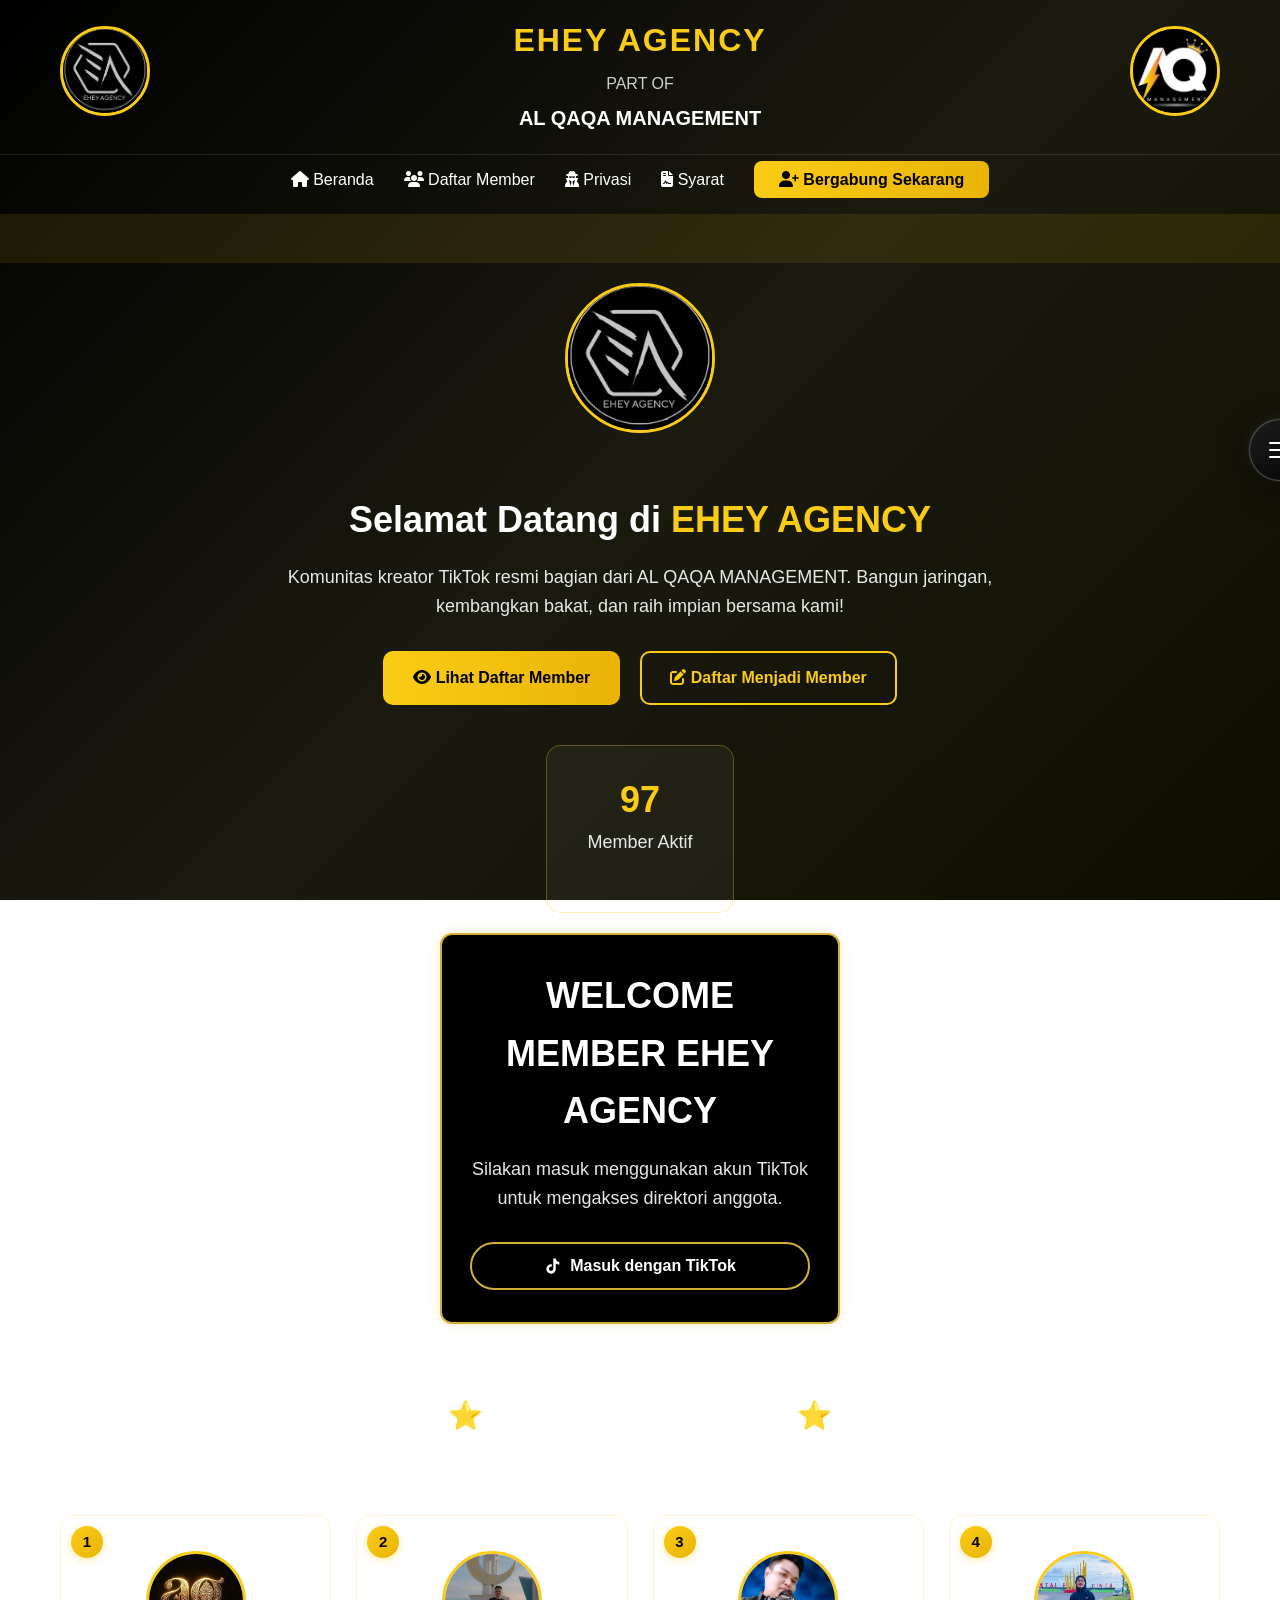
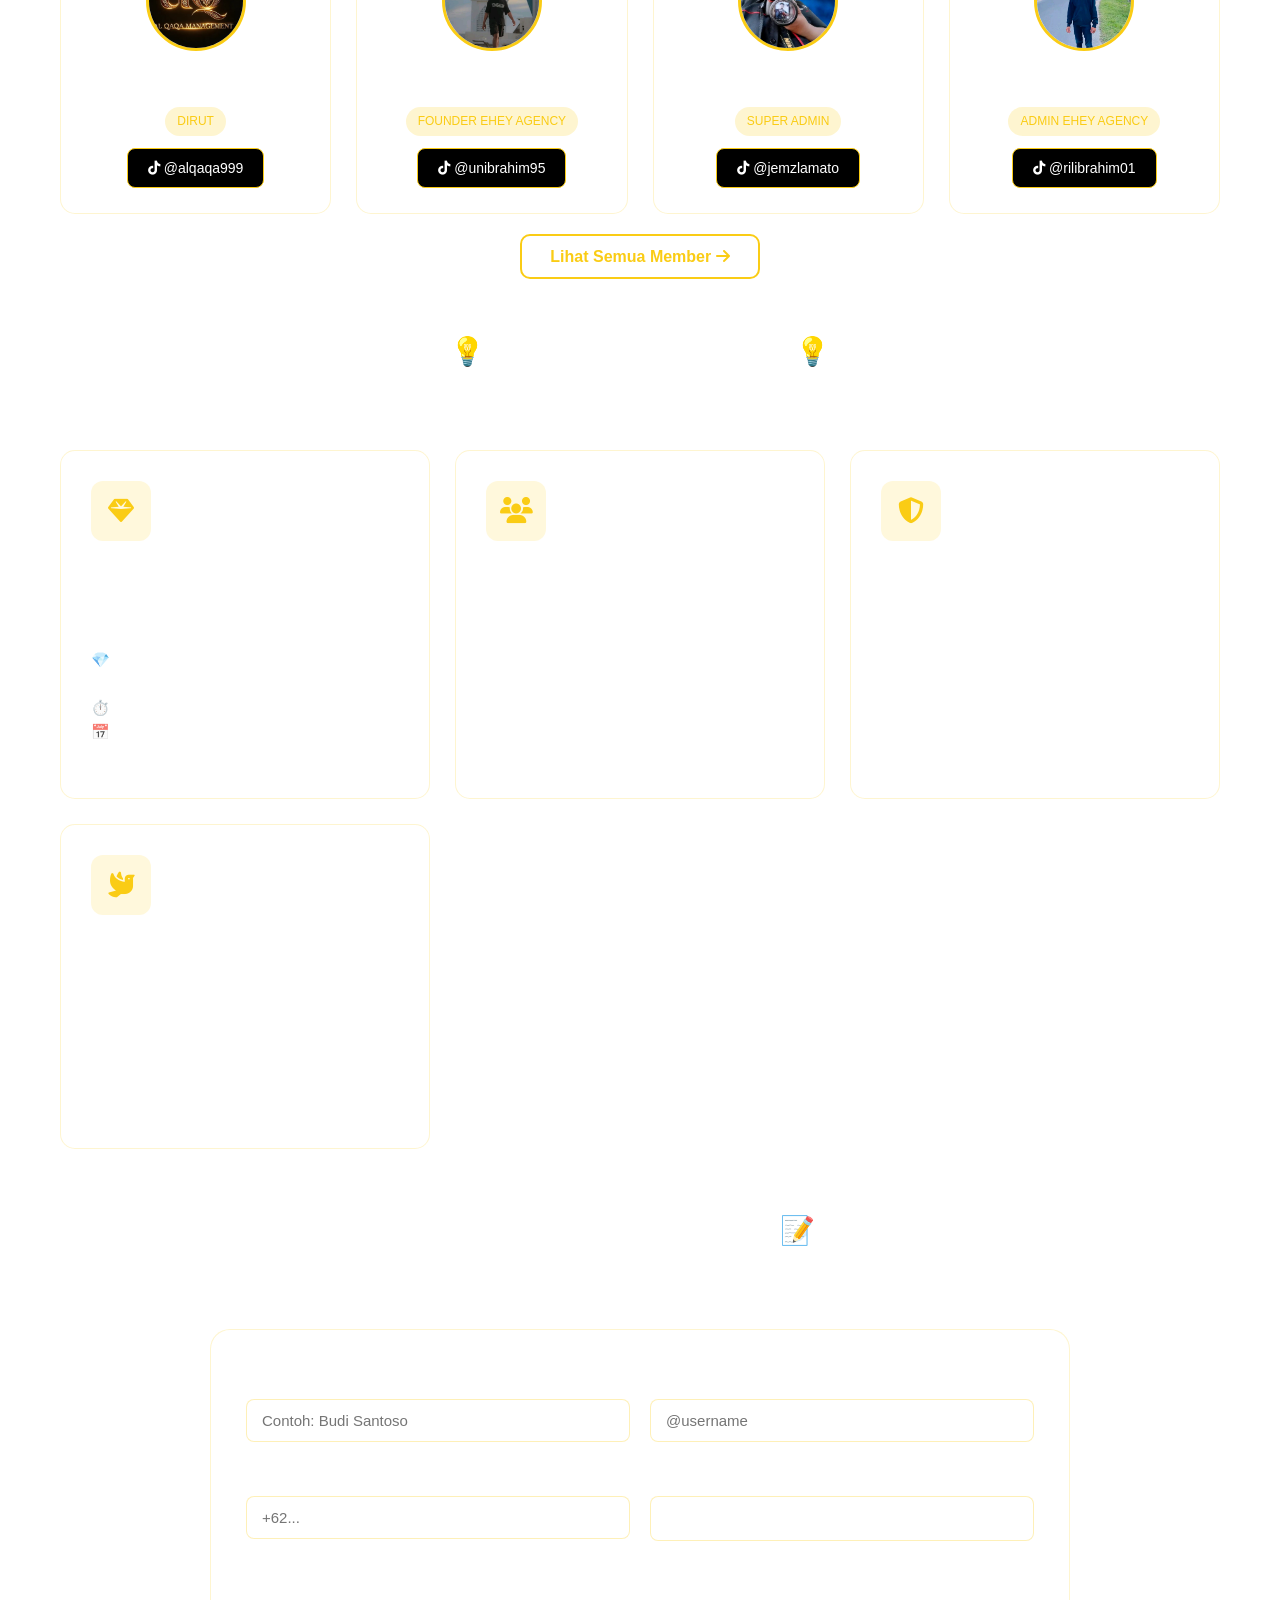
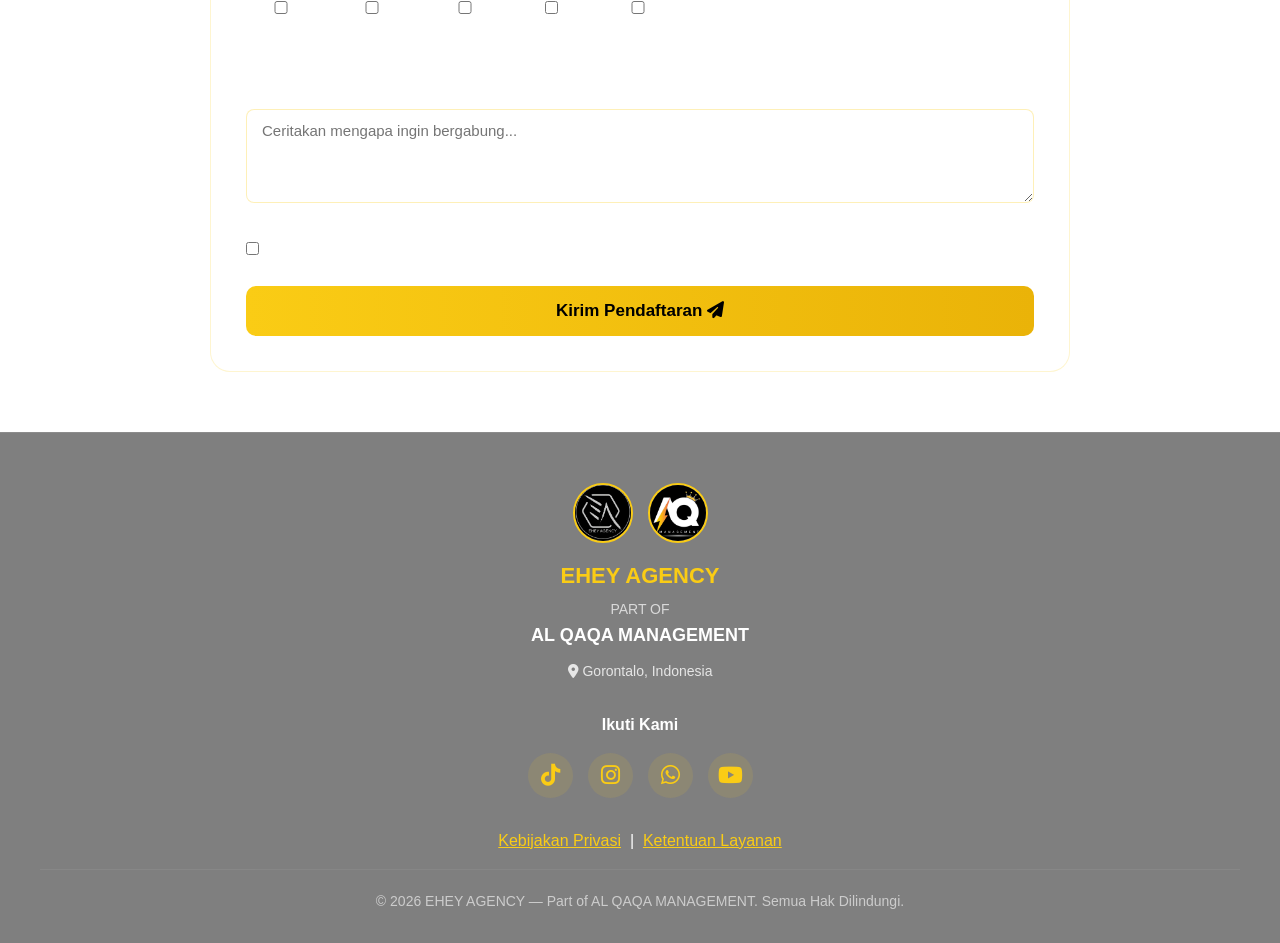
<file: index.html>
<!DOCTYPE html>
<html lang="id">
<head>
    <!-- Ikon lengkap dengan ukuran → syarat TikTok Developer -->
    <link rel="icon" type="image/png" sizes="1024x1024" href="ehey-1024.png">
    <link rel="icon" type="image/png" sizes="32x32" href="favicon-32.png">
    <link rel="icon" type="image/png" sizes="48x48" href="favicon-48.png">
    <link rel="shortcut icon" href="favicon-48.png">
    <link rel="apple-touch-icon" sizes="1024x1024" href="ehey-1024.png">
    <meta name="theme-color" content="#000000">

    <meta charset="UTF-8">
    <meta name="viewport" content="width=device-width, initial-scale=1.0">
    <title>EHEY AGENCY — Part of AL QAQA MANAGEMENT</title>
    
    <!-- CSS Terpisah -->
    <link rel="stylesheet" href="style.css">
    <link rel="stylesheet" href="https://cdnjs.cloudflare.com/ajax/libs/font-awesome/6.4.2/css/all.min.css">
</head>
<body>
    
<div class="bg-gradient"></div>

    <!-- HEADER -->
    <header>
        <div class="header-container">
            <div class="header-logo-left">
                <img src="ehey.png" alt="AL QAQA MANAGEMENT" class="logo-round"
                     onerror="this.style.display='none'">
            </div>

            <div class="header-text-center">
                <h1 class="ehey-title">EHEY AGENCY</h1>
                <p class="part-of-line">PART OF</p>
                <h2 class="alqaqa-title">AL QAQA MANAGEMENT</h2>
            </div>

            <div class="header-logo-right">
                <img src="AQ.png" alt="EHEY AGENCY" class="logo-round"
                     onerror="this.style.display='none'">
            </div>
        </div>

         <nav class="header-nav">
            <ul>
                <li><a href="index.html"><i class="fa-solid fa-home"></i> Beranda</a></li>
                <li><a href="kreator.html"><i class="fa-solid fa-users"></i> Daftar Member</a></li>
                <li><a href="privasi.html"><i class="fa-solid fa-user-secret"></i> Privasi</a></li>
                <li><a href="syarat.html"><i class="fa-solid fa-file-contract"></i> Syarat</a></li>
                <li><a href="#daftar" class="btn-join-header"><i class="fa-solid fa-user-plus"></i> Bergabung Sekarang</a></li>
            </ul>
        </nav>
    </header>

    <!-- TEKS BERJALAN -->
    <div class="marquee-container">
        <p class="marquee-text">✨ Selamat Datang di EHEY AGENCY — Bagian dari AL QAQA MANAGEMENT ✨ Bersama Kita Tumbuh & Berkembang ✨</p>
    </div>

    <!-- LOGO BERKEDIP -->
    <div class="blinking-logo">
        <img src="ehey.png" alt="AL QAQA MANAGEMENT" class="blinking-img"
             onerror="this.style.display='none'">
    </div>

    <!-- HERO -->
    <section class="hero">
        <h2>Selamat Datang di <span class="yellow">EHEY AGENCY</span></h2>
        <p>Komunitas kreator TikTok resmi bagian dari AL QAQA MANAGEMENT. Bangun jaringan, kembangkan bakat, dan raih impian bersama kami!</p>
        <div class="hero-buttons">
            <a href="kreator.html" class="btn-primary"><i class="fa-solid fa-eye"></i> Lihat Daftar Member</a>
            <a href="#daftar" class="btn-secondary"><i class="fa-solid fa-pen-to-square"></i> Daftar Menjadi Member</a>
        </div>

        <!-- STATISTIK -->
        <div class="stats">
            <a href="kreator.html" class="stat-link">
                <div class="stat-item">
                    <h3 id="jumlahMember">0</h3>
                    <p>Member Aktif</p>
                </div>
            </a>
        </div>
        <!-- === BAGIAN LOGIN TIKTOK - SIAP DITEMPEL DI HERO === -->
<!-- ==============================================
     KOTAK LOGIN KIT — DISISIPKAN DI BAGIAN HERO
     TIDAK MENGGANTI SELURUH HALAMAN
============================================== -->

<!-- KOTAK LOGIN AWAL -->
<div id="kotak-login-kit" class="kotak-login-sisipan">
    <h2>WELCOME MEMBER EHEY AGENCY</h2>
    <p>Silakan masuk menggunakan akun TikTok untuk mengakses direktori anggota.</p>
    <button class="btn-tiktok-login" onclick="tampilkanIzin()">
        <svg class="tiktok-icon" viewBox="0 0 24 24" fill="currentColor">
            <path d="M19.59 6.69a4.83 4.83 0 0 1-3.77-4.25V2h-3.45v13.67a2.89 2.89 0 0 1-5.2 1.74 2.89 2.89 0 0 1 2.31-4.64 2.89 2.89 0 0 1 .93.14V9.81a6.33 6.33 0 0 0-1-.08 6.3 6.3 0 0 0 0 12.6c3.47 0 6.3-2.83 6.3-6.3V8.75a8.16 8.16 0 0 0 4.72 1.53V6.69z"/>
        </svg>
        Masuk dengan TikTok
    </button>
</div>

<!-- LAYAR PERSETUJUAN TIKTOK -->
<div id="layar-izin-tiktok" class="kotak-login-sisipan tersembunyi" style="border-top: 4px solid #fe2c55;">
    <h3 style="margin: 0;">Otorisasi Aplikasi</h3>
    <p style="font-size: 14px; color: #ccc;"><strong>EHEY AGENCY Sandbox</strong> meminta izin untuk mengakses informasi dasar akun TikTok Anda (@jemzlamato).</p>
    <button class="btn-red" onclick="prosesCallback()">Authorize (Izinkan)</button>
</div>

<!-- HALAMAN SUKSES -->
<div id="halaman-sukses" class="kotak-login-sisipan tersembunyi">
    <h2 style="color: #2bde73;">✓ Otorisasi Sukses!</h2>
    <p style="font-size: 14px; color: #aaa;">Aplikasi EHEY AGENCY berhasil menangkap parameter respon otorisasi Sandbox.</p>
    <div class="info-box">
        <strong>Status:</strong> Success<br>
        <strong>Auth Code:</strong> clt.sandbox.code.eheyagency777xyz<br>
        <strong>State:</strong> ehey_agency_secure_state_123
    </div>

</section>

     <!-- GALERI KREATOR -->
    <section class="creators-section">
        <div class="section-title">
            <h3>⭐ STAFF EHEY AGENCY ⭐</h3>
            <p>AL QAQA MANAGEMENT</p>
        </div>
        <div class="creators-grid">
            <div class="creator-card">
                <span class="nomor-urut">1</span>
                <div class="creator-avatar">
                    <img src="alqaqa.png" alt="AL QAQA">
                </div>
                <div class="creator-info">
                    <h4>AL QAQA</h4>
                    <span class="role-badge">DIRUT</span>
                    <br>
                    <a href="https://www.tiktok.com/@alqaqa999" target="_blank" class="creator-follow">
                        <i class="fa-brands fa-tiktok"></i> @alqaqa999
                    </a>
                </div>
            </div>
            <div class="creator-card">
                <span class="nomor-urut">2</span>
                <div class="creator-avatar">
                    <img src="bgun.png" alt="UN IBRAHIM">
                </div>
                <div class="creator-info">
                    <h4>UN IBRAHIM</h4>
                    <span class="role-badge">FOUNDER EHEY AGENCY</span>
                    <br>
                    <a href="https://www.tiktok.com/@unibrahim95" target="_blank" class="creator-follow">
                        <i class="fa-brands fa-tiktok"></i> @unibrahim95
                    </a>
                </div>
            </div>
            <div class="creator-card">
                <span class="nomor-urut">3</span>
                <div class="creator-avatar">
                    <img src="jemz.png" alt="JEMZ LAMATO">
                </div>
                <div class="creator-info">
                    <h4>JEMZ LAMATO</h4>
                    <span class="role-badge">SUPER ADMIN</span>
                    <br>
                    <a href="https://www.tiktok.com/@jemzlamato" target="_blank" class="creator-follow">
                        <i class="fa-brands fa-tiktok"></i> @jemzlamato
                    </a>
                </div>
            </div>
            <div class="creator-card">
                <span class="nomor-urut">4</span>
                <div class="creator-avatar">
                    <img src="aril.png" alt="RIL IBRAHIM">
                </div>
                <div class="creator-info">
                    <h4>RIL IBRAHIM</h4>
                    <span class="role-badge">ADMIN EHEY AGENCY</span>
                    <br>
                    <a href="https://www.tiktok.com/@rilibrahim01" target="_blank" class="creator-follow">
                        <i class="fa-brands fa-tiktok"></i> @rilibrahim01
                    </a>
                </div>
            </div>
        </div>
        <div class="view-all-btn">
            <a href="kreator.html" class="btn-secondary">Lihat Semua Member <i class="fa-solid fa-arrow-right"></i></a>
        </div>
    </section>

    <!-- KEUNGGULAN -->
    <section>
        <div class="section-title">
            <h3>💡 Mengapa Bergabung? 💡</h3>
            <p>Manfaat menjadi bagian EHEY AGENCY</p>
        </div>
        <div class="features-grid">
            <div class="feature-card">
                <div class="feature-icon"><i class="fa-solid fa-gem"></i></div>
                <h4>Perhitungan Hasil</h4>
                <p>Hasilmu dihitung dari 3 hal yang nyata & transparan:<br>
                   💎 Diamond → apresiasi penonton, murni milikmu<br>
                   ⏱️ Durasi Live → konsistensi kehadiranmu<br>
                   📅 Valid Day → hari aktif sah yang tercatat<br>
                   Tidak ada rahasia, tidak ada rekayasa!</p>
            </div>
            <div class="feature-card">
                <div class="feature-icon"><i class="fa-solid fa-users"></i></div>
                <h4>Jaringan Luas</h4>
                <p>Terhubung dengan sesama kreator, saling bantu, dan tumbuh bersama.</p>
            </div>
            <div class="feature-card">
                <div class="feature-icon"><i class="fa-solid fa-shield-halved"></i></div>
                <h4>Dukungan Penuh</h4>
                <p>Dibimbing tim berpengalaman, arahan konten, dan bantuan teknis.</p>
            </div>
            <div class="feature-card">
                <div class="feature-icon"><i class="fa-solid fa-dove"></i></div>
                <h4>Bebas Keluar Kapan Saja</h4>
                <p>Tidak ada ikatan paksa, tidak ada denda!<br>
                   Cukup sampaikan keinginanmu, bebas pergi dengan hormat.<br>
                   Aturan kami dibuat untuk melindungi, bukan mengekang.<br>
                   Bergabung tenang, berkarya leluasa!</p>
            </div>
        </div>
    </section>

    <!-- FORM PENDAFTARAN -->
    <section class="join-section" id="daftar">
        <div class="section-title">
            <h3>Daftar Menjadi Member 📝</h3>
            <p>Isi data diri di bawah ini</p>
        </div>
        <div class="form-container">
            <form id="formDaftar">
                <div class="form-row">
                    <div class="form-group">
                        <label>Nama Lengkap</label>
                        <input type="text" name="nama" id="nama" placeholder="Contoh: Budi Santoso" required>
                    </div>
                    <div class="form-group">
                        <label>Username TikTok</label>
                        <input type="text" name="tiktok" id="tiktok" placeholder="@username" required>
                    </div>
                </div>
                <div class="form-row">
                    <div class="form-group">
                        <label>Nomor WhatsApp</label>
                        <input type="tel" name="wa" id="wa" placeholder="+62..." required>
                    </div>
                    <div class="form-group">
                        <label>Usia</label>
                        <select name="usia" id="usia">
                            <option value="">Pilih usia</option>
                            <option>Di bawah 15 tahun</option>
                            <option>15–17 tahun</option>
                            <option>18–24 tahun</option>
                            <option>25 tahun ke atas</option>
                        </select>
                    </div>
                </div>
                <div class="form-group full-width">
                    <label>Kategori Konten</label>
                    <div class="checkbox-group">
                        <label class="checkbox-label"><input type="checkbox" name="kategori" value="kreator"> Kreator</label>
                        <label class="checkbox-label"><input type="checkbox" name="kategori" value="komedi"> Komedi</label>
                        <label class="checkbox-label"><input type="checkbox" name="kategori" value="edukasi"> Edukasi</label>
                        <label class="checkbox-label"><input type="checkbox" name="kategori" value="musik"> Musik</label>
                        <label class="checkbox-label"><input type="checkbox" name="kategori" value="lainnya"> Lainnya</label>
                    </div>
                </div>
                <div class="form-group full-width">
                    <label>Alasan Bergabung</label>
                    <textarea name="alasan" id="alasan" rows="4" placeholder="Ceritakan mengapa ingin bergabung..."></textarea>
                </div>
                <div class="checkbox-agree">
                    <label class="checkbox-label">
                        <input type="checkbox" id="setuju" required>
                        Saya menyetujui syarat & ketentuan keanggotaan
                    </label>
                </div>
                <button type="submit" class="submit-btn">Kirim Pendaftaran <i class="fa-solid fa-paper-plane"></i></button>
            </form>
        </div>
    </section>

    <!-- FOOTER -->
    <footer>
        <div class="footer-content">
            <div class="footer-brand">
                <div class="footer-logo-wrapper">
                    <img src="ehey.png" alt="AL QAQA" class="footer-logo-circle"
                         onerror="this.style.display='none'">
                    <img src="AQ.png" alt="EHEY" class="footer-logo-circle"
                         onerror="this.style.display='none'">
                </div>
                <h4>EHEY AGENCY</h4>
                <p class="part-of">PART OF</p>
                <p class="aq-text">AL QAQA MANAGEMENT</p>
                <p class="location"><i class="fa-solid fa-location-dot"></i> Gorontalo, Indonesia</p>
            </div>

            <div class="footer-social-wrapper">
                <h5>Ikuti Kami</h5>
                <div class="social-icons">
                    <a href="https://www.tiktok.com/@jemzlamato" target="_blank"><i class="fa-brands fa-tiktok"></i></a>
                    <a href="#"><i class="fa-brands fa-instagram"></i></a>
                    <a href="#"><i class="fa-brands fa-whatsapp"></i></a>
                    <a href="#"><i class="fa-brands fa-youtube"></i></a>
                </div>
            </div>

            <div class="footer-links-wrapper" style="text-align: center; margin-top: 1rem;">
                <p class="footer-links" style="margin: 0; padding: 0;">
                    <a href="privasi.html" style="color: #facc15; text-decoration: underline;">Kebijakan Privasi</a>
                    &nbsp;|&nbsp;
                    <a href="syarat.html" style="color: #facc15; text-decoration: underline;">Ketentuan Layanan</a>
                </p>
            </div>

            <p class="copyright" style="text-align: center; margin-top: 1rem;">© 2026 EHEY AGENCY — Part of AL QAQA MANAGEMENT. Semua Hak Dilindungi.</p>
        </div>
    </footer>
    
    <!-- =========================================
     NAVIGASI MELAYANG
========================================= -->
<div class="floating-nav">

    <!-- Tombol Hamburger -->
    <button
        class="floating-nav-toggle"
        id="floatingNavToggle"
        type="button"
        aria-label="Buka menu navigasi"
        aria-expanded="false"
    >
        <span></span>
        <span></span>
        <span></span>
    </button>

    <!-- Panel Menu -->
    <nav class="floating-nav-menu" id="floatingNavMenu" aria-hidden="true">

        <a href="index.html" class="floating-nav-link">
            <span class="nav-icon">⌂</span>
            <span>Halaman Utama</span>
        </a>

        <a href="kreator.html" class="floating-nav-link">
            <span class="nav-icon">♟</span>
            <span>Staff &amp; Member</span>
        </a>

        <a href="privasi.html" class="floating-nav-link">
            <span class="nav-icon">🔒</span>
            <span>Kebijakan</span>
        </a>

        <a href="syarat.html" class="floating-nav-link">
            <span class="nav-icon">📄</span>
            <span>Ketentuan</span>
        </a>

        <a href="index.html#daftar" class="floating-nav-join">
            <span>AYO GABUNG</span>
            <span class="join-arrow">→</span>
        </a>

    </nav>

</div>

    <!-- JavaScript Terpisah -->
    <script src="script.js"></script>
</body>
</html>
</file>
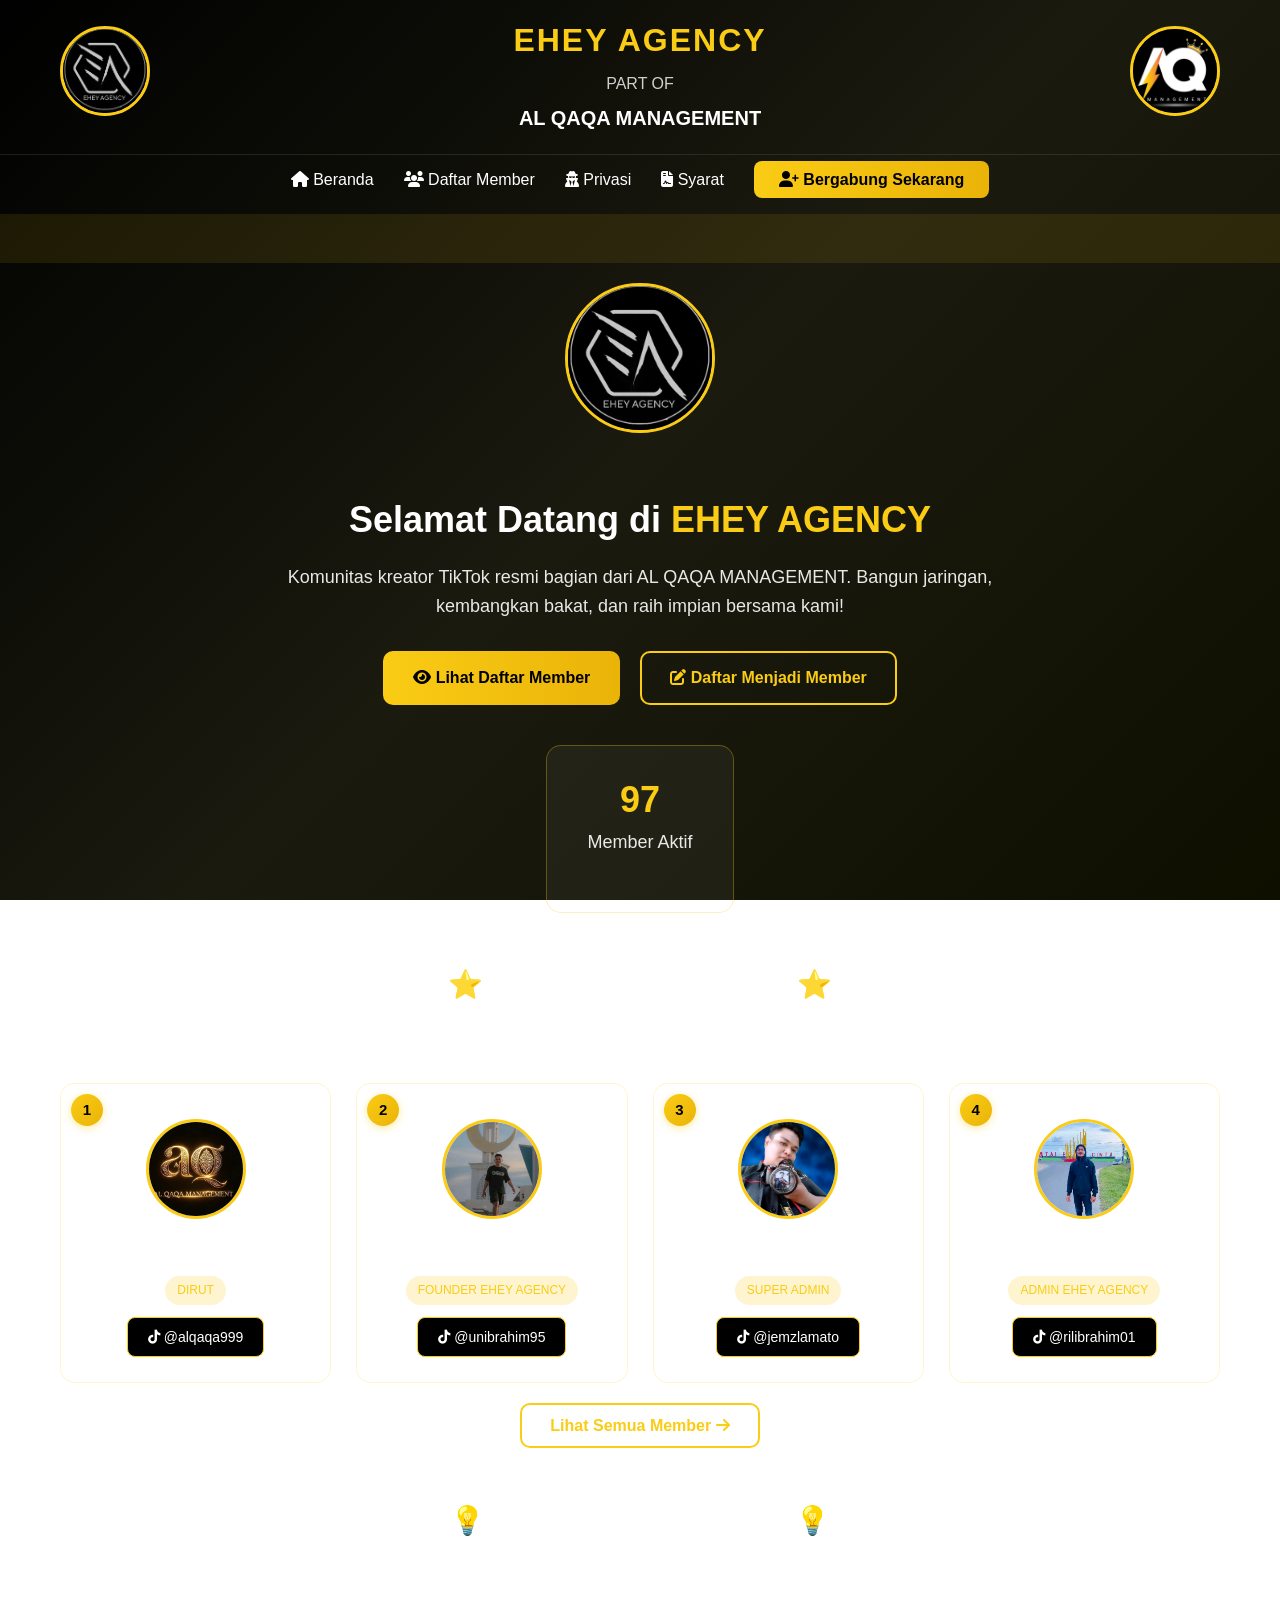
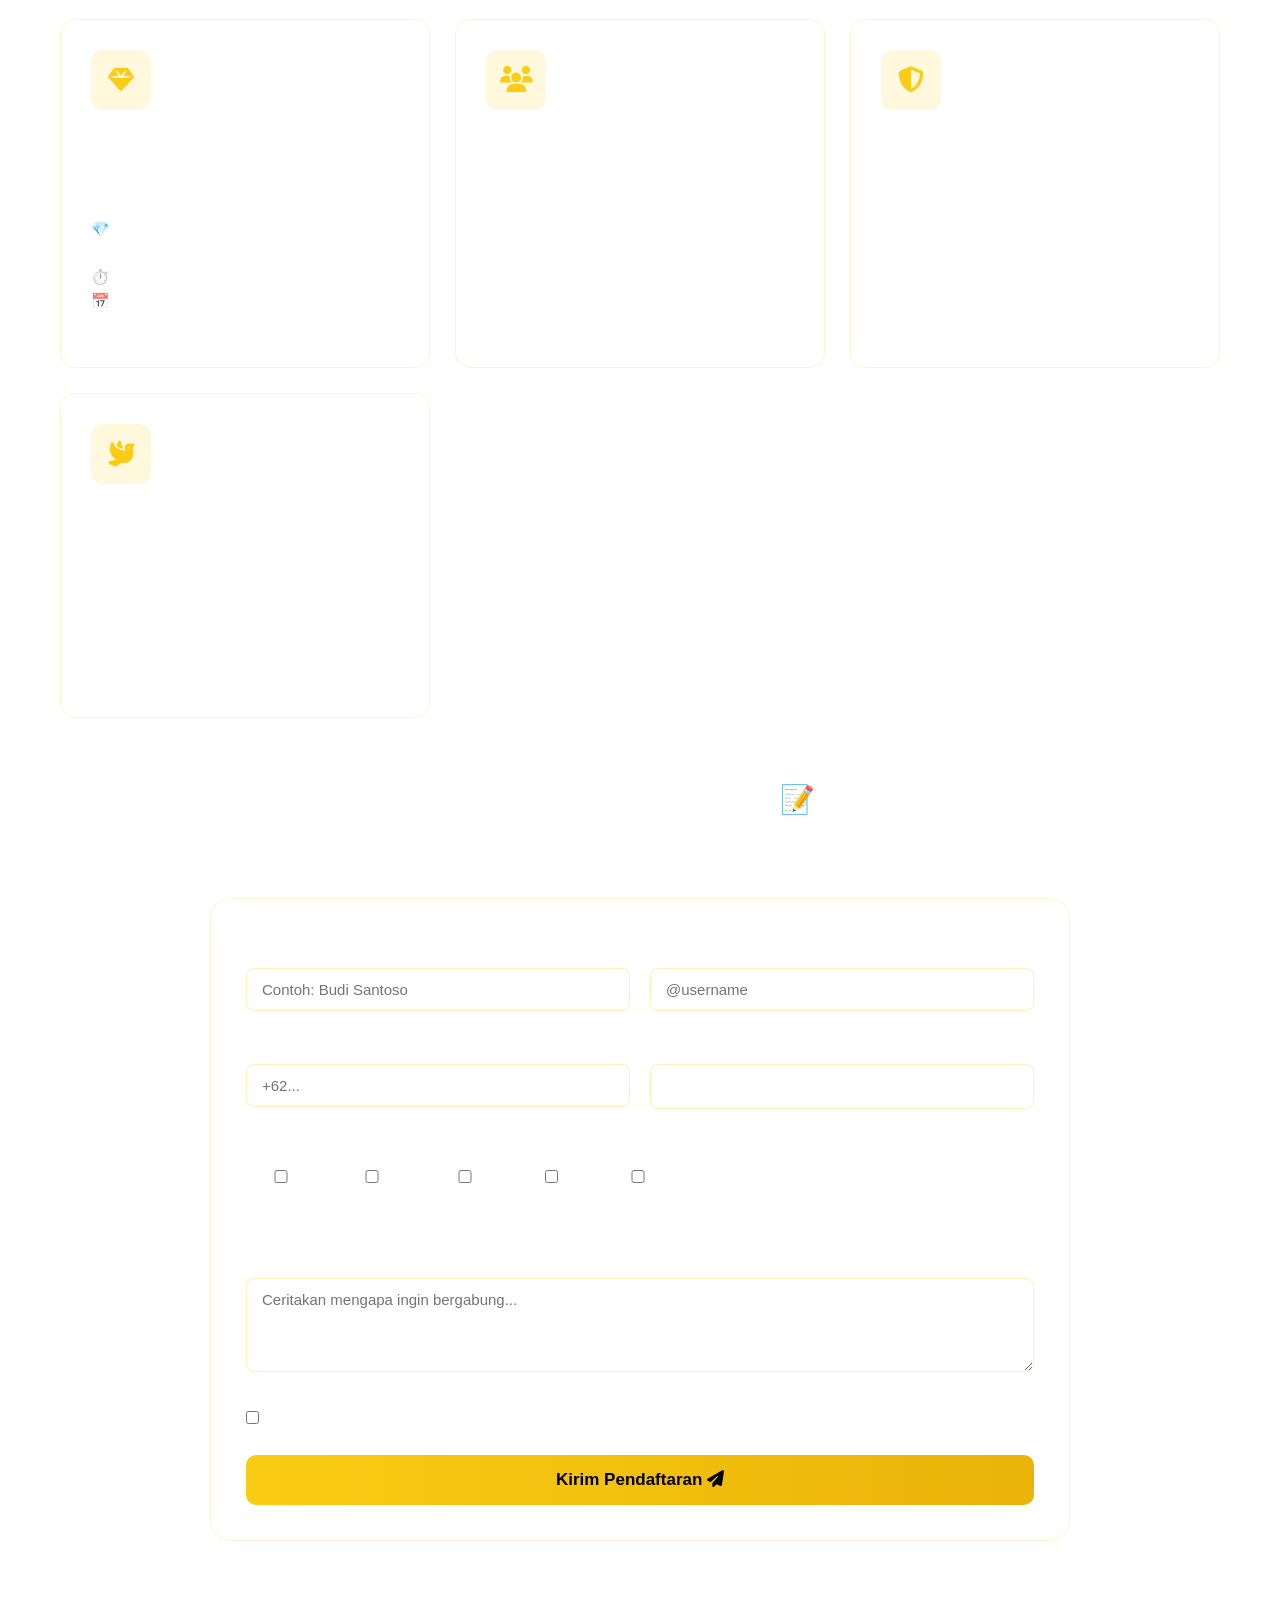
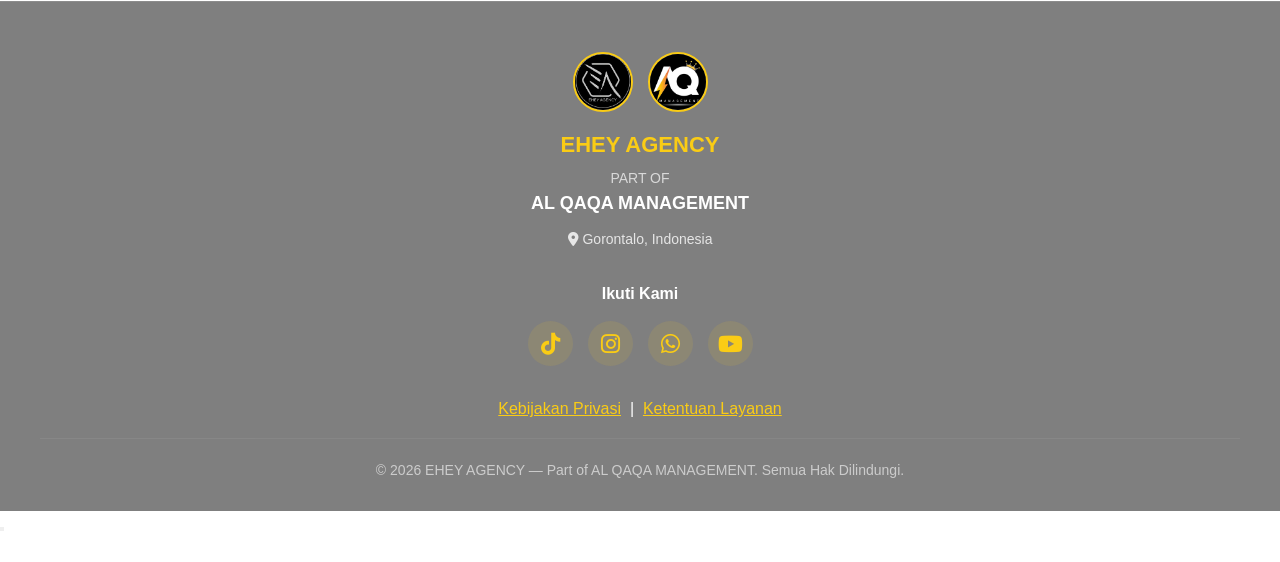
<file: index(2).html>
<!DOCTYPE html>
<html lang="id">
<head>
    <!-- Ikon lengkap dengan ukuran → syarat TikTok Developer -->
    <link rel="icon" type="image/png" sizes="1024x1024" href="ehey-1024.png">
    <link rel="icon" type="image/png" sizes="32x32" href="favicon-32.png">
    <link rel="icon" type="image/png" sizes="48x48" href="favicon-48.png">
    <link rel="shortcut icon" href="favicon-48.png">
    <link rel="apple-touch-icon" sizes="1024x1024" href="ehey-1024.png">
    <meta name="theme-color" content="#000000">

    <meta charset="UTF-8">
    <meta name="viewport" content="width=device-width, initial-scale=1.0">
    <title>EHEY AGENCY — Part of AL QAQA MANAGEMENT</title>
    <link rel="stylesheet" href="style.css">
    <link rel="stylesheet" href="https://cdnjs.cloudflare.com/ajax/libs/font-awesome/6.4.2/css/all.min.css">
</head>
<body>
<div class="bg-gradient"></div>

    <!-- HEADER -->
    <header>
        <div class="header-container">
            <div class="header-logo-left">
                <img src="ehey.png" alt="AL QAQA MANAGEMENT" class="logo-round"
                     onerror="this.style.display='none'">
            </div>

            <div class="header-text-center">
                <h1 class="ehey-title">EHEY AGENCY</h1>
                <p class="part-of-line">PART OF</p>
                <h2 class="alqaqa-title">AL QAQA MANAGEMENT</h2>
            </div>

            <div class="header-logo-right">
                <img src="AQ.png" alt="EHEY AGENCY" class="logo-round"
                     onerror="this.style.display='none'">
            </div>
        </div>

         <nav class="header-nav">
            <ul>
                <li><a href="index.html"><i class="fa-solid fa-home"></i> Beranda</a></li>
                <li><a href="followers.html"><i class="fa-solid fa-users"></i> Daftar Member</a></li>
                <li><a href="privasi.html"><i class="fa-solid fa-user-secret"></i> Privasi</a></li>
                <li><a href="syarat.html"><i class="fa-solid fa-file-contract"></i> Syarat</a></li>
                <li><a href="#daftar" class="btn-join-header"><i class="fa-solid fa-user-plus"></i> Bergabung Sekarang</a></li>
            </ul>
        </nav>
    </header>

    <!-- TEKS BERJALAN -->
    <div class="marquee-container">
        <p class="marquee-text">✨ Selamat Datang di EHEY AGENCY — Bagian dari AL QAQA MANAGEMENT ✨ Bersama Kita Tumbuh & Berkembang ✨</p>
    </div>

    <!-- LOGO BERKEDIP -->
    <div class="blinking-logo">
        <img src="ehey.png" alt="AL QAQA MANAGEMENT" class="blinking-img"
             onerror="this.style.display='none'">
    </div>

    <!-- HERO -->
    <section class="hero">
        <h2>Selamat Datang di <span class="yellow">EHEY AGENCY</span></h2>
        <p>Komunitas kreator TikTok resmi bagian dari AL QAQA MANAGEMENT. Bangun jaringan, kembangkan bakat, dan raih impian bersama kami!</p>
        <div class="hero-buttons">
            <a href="followers.html" class="btn-primary"><i class="fa-solid fa-eye"></i> Lihat Daftar Member</a>
            <a href="#daftar" class="btn-secondary"><i class="fa-solid fa-pen-to-square"></i> Daftar Menjadi Member</a>
        </div>

        <!-- STATISTIK -->
        <div class="stats">
            <a href="followers.html" class="stat-link">
                <div class="stat-item">
                    <h3 id="jumlahMember">0</h3>
                    <p>Member Aktif</p>
                </div>
            </a>
        </div>
    </section>

    <!-- GALERI KREATOR -->
    <section class="creators-section">
        <div class="section-title">
            <h3>⭐ STAFF EHEY AGENCY ⭐</h3>
            <p>AL QAQA MANAGEMENT</p>
        </div>
        <div class="creators-grid">
            <div class="creator-card">
                <span class="nomor-urut">1</span>
                <div class="creator-avatar">
                    <img src="alqaqa.png" alt="AL QAQA">
                </div>
                <div class="creator-info">
                    <h4>AL QAQA</h4>
                    <span class="role-badge">DIRUT</span>
                    <br>
                    <a href="https://www.tiktok.com/@alqaqa999" target="_blank" class="creator-follow">
                        <i class="fa-brands fa-tiktok"></i> @alqaqa999
                    </a>
                </div>
            </div>
            <div class="creator-card">
                <span class="nomor-urut">2</span>
                <div class="creator-avatar">
                    <img src="bgun.png" alt="UN IBRAHIM">
                </div>
                <div class="creator-info">
                    <h4>UN IBRAHIM</h4>
                    <span class="role-badge">FOUNDER EHEY AGENCY</span>
                    <br>
                    <a href="https://www.tiktok.com/@unibrahim95" target="_blank" class="creator-follow">
                        <i class="fa-brands fa-tiktok"></i> @unibrahim95
                    </a>
                </div>
            </div>
            <div class="creator-card">
                <span class="nomor-urut">3</span>
                <div class="creator-avatar">
                    <img src="jemz.png" alt="JEMZ LAMATO">
                </div>
                <div class="creator-info">
                    <h4>JEMZ LAMATO</h4>
                    <span class="role-badge">SUPER ADMIN</span>
                    <br>
                    <a href="https://www.tiktok.com/@jemzlamato" target="_blank" class="creator-follow">
                        <i class="fa-brands fa-tiktok"></i> @jemzlamato
                    </a>
                </div>
            </div>
            <div class="creator-card">
                <span class="nomor-urut">4</span>
                <div class="creator-avatar">
                    <img src="aril.png" alt="RIL IBRAHIM">
                </div>
                <div class="creator-info">
                    <h4>RIL IBRAHIM</h4>
                    <span class="role-badge">ADMIN EHEY AGENCY</span>
                    <br>
                    <a href="https://www.tiktok.com/@rilibrahim01" target="_blank" class="creator-follow">
                        <i class="fa-brands fa-tiktok"></i> @rilibrahim01
                    </a>
                </div>
            </div>
        </div>
        <div class="view-all-btn">
            <a href="followers.html" class="btn-secondary">Lihat Semua Member <i class="fa-solid fa-arrow-right"></i></a>
        </div>
    </section>

    <!-- KEUNGGULAN -->
    <section>
        <div class="section-title">
            <h3>💡 Mengapa Bergabung? 💡</h3>
            <p>Manfaat menjadi bagian EHEY AGENCY</p>
        </div>
        <div class="features-grid">
            <div class="feature-card">
                <div class="feature-icon"><i class="fa-solid fa-gem"></i></div>
                <h4>Perhitungan Hasil</h4>
                <p>Hasilmu dihitung dari 3 hal yang nyata & transparan:<br>
                   💎 Diamond → apresiasi penonton, murni milikmu<br>
                   ⏱️ Durasi Live → konsistensi kehadiranmu<br>
                   📅 Valid Day → hari aktif sah yang tercatat<br>
                   Tidak ada rahasia, tidak ada rekayasa!</p>
            </div>
            <div class="feature-card">
                <div class="feature-icon"><i class="fa-solid fa-users"></i></div>
                <h4>Jaringan Luas</h4>
                <p>Terhubung dengan sesama kreator, saling bantu, dan tumbuh bersama.</p>
            </div>
            <div class="feature-card">
                <div class="feature-icon"><i class="fa-solid fa-shield-halved"></i></div>
                <h4>Dukungan Penuh</h4>
                <p>Dibimbing tim berpengalaman, arahan konten, dan bantuan teknis.</p>
            </div>
            <div class="feature-card">
                <div class="feature-icon"><i class="fa-solid fa-dove"></i></div>
                <h4>Bebas Keluar Kapan Saja</h4>
                <p>Tidak ada ikatan paksa, tidak ada denda!<br>
                   Cukup sampaikan keinginanmu, bebas pergi dengan hormat.<br>
                   Aturan kami dibuat untuk melindungi, bukan mengekang.<br>
                   Bergabung tenang, berkarya leluasa!</p>
            </div>
        </div>
    </section>

    <!-- FORM PENDAFTARAN -->
    <section class="join-section" id="daftar">
        <div class="section-title">
            <h3>Daftar Menjadi Member 📝</h3>
            <p>Isi data diri di bawah ini</p>
        </div>
        <div class="form-container">
            <form onsubmit="kirimKeWhatsApp(); return false;">
                <div class="form-row">
                    <div class="form-group">
                        <label>Nama Lengkap</label>
                        <input type="text" name="nama" id="nama" placeholder="Contoh: Budi Santoso" required>
                    </div>
                    <div class="form-group">
                        <label>Username TikTok</label>
                        <input type="text" name="tiktok" id="tiktok" placeholder="@username" required>
                    </div>
                </div>
                <div class="form-row">
                    <div class="form-group">
                        <label>Nomor WhatsApp</label>
                        <input type="tel" name="wa" id="wa" placeholder="+62..." required>
                    </div>
                    <div class="form-group">
                        <label>Usia</label>
                        <select name="usia" id="usia">
                            <option value="">Pilih usia</option>
                            <option>Di bawah 15 tahun</option>
                            <option>15–17 tahun</option>
                            <option>18–24 tahun</option>
                            <option>25 tahun ke atas</option>
                        </select>
                    </div>
                </div>
                <div class="form-group full-width">
                    <label>Kategori Konten</label>
                    <div class="checkbox-group">
                        <label class="checkbox-label"><input type="checkbox" name="kategori" value="kreator"> Kreator</label>
                        <label class="checkbox-label"><input type="checkbox" name="kategori" value="komedi"> Komedi</label>
                        <label class="checkbox-label"><input type="checkbox" name="kategori" value="edukasi"> Edukasi</label>
                        <label class="checkbox-label"><input type="checkbox" name="kategori" value="musik"> Musik</label>
                        <label class="checkbox-label"><input type="checkbox" name="kategori" value="lainnya"> Lainnya</label>
                    </div>
                </div>
                <div class="form-group full-width">
                    <label>Alasan Bergabung</label>
                    <textarea name="alasan" id="alasan" rows="4" placeholder="Ceritakan mengapa ingin bergabung..."></textarea>
                </div>
                <div class="checkbox-agree">
                    <label class="checkbox-label">
                        <input type="checkbox" id="setuju" required>
                        Saya menyetujui syarat & ketentuan keanggotaan
                    </label>
                </div>
                <button type="submit" class="submit-btn">Kirim Pendaftaran <i class="fa-solid fa-paper-plane"></i></button>
            </form>
        </div>
    </section>

    <!-- FOOTER -->
    <footer>
        <div class="footer-content">
            <div class="footer-brand">
                <div class="footer-logo-wrapper">
                    <img src="ehey.png" alt="AL QAQA" class="footer-logo-circle"
                         onerror="this.style.display='none'">
                    <img src="AQ.png" alt="EHEY" class="footer-logo-circle"
                         onerror="this.style.display='none'">
                </div>
                <h4>EHEY AGENCY</h4>
                <p class="part-of">PART OF</p>
                <p class="aq-text">AL QAQA MANAGEMENT</p>
                <p class="location"><i class="fa-solid fa-location-dot"></i> Gorontalo, Indonesia</p>
            </div>

            <div class="footer-social-wrapper">
                <h5>Ikuti Kami</h5>
                <div class="social-icons">
                    <a href="https://www.tiktok.com/@jemzlamato" target="_blank"><i class="fa-brands fa-tiktok"></i></a>
                    <a href="#"><i class="fa-brands fa-instagram"></i></a>
                    <a href="#"><i class="fa-brands fa-whatsapp"></i></a>
                    <a href="#"><i class="fa-brands fa-youtube"></i></a>
                </div>
            </div>

            <div class="footer-links-wrapper" style="text-align: center; margin-top: 1rem;">
                <p class="footer-links" style="margin: 0; padding: 0;">
                    <a href="privasi.html" style="color: #facc15; text-decoration: underline;">Kebijakan Privasi</a>
                    &nbsp;|&nbsp;
                    <a href="syarat.html" style="color: #facc15; text-decoration: underline;">Ketentuan Layanan</a>
                </p>
            </div>

            <p class="copyright" style="text-align: center; margin-top: 1rem;">© 2026 EHEY AGENCY — Part of AL QAQA MANAGEMENT. Semua Hak Dilindungi.</p>
        </div>
    </footer>

    <script>
        // Hitung jumlah member otomatis
        fetch('followers.html')
            .then(r => r.text())
            .then(html => {
                const hitung = (html.match(/class="follower-card"/g) || []).length;
                if (hitung > 0) document.getElementById('jumlahMember').textContent = hitung;
            })
            .catch(() => {
                document.getElementById('jumlahMember').textContent = '97';
            });

        // Kirim ke WhatsApp
        function kirimKeWhatsApp() {
            const nama = document.getElementById('nama').value;
            const tiktok = document.getElementById('tiktok').value;
            const wa = document.getElementById('wa').value;
            const usia = document.getElementById('usia').value;
            const alasan = document.getElementById('alasan').value;

            const kategoriCheck = document.querySelectorAll('input[name="kategori"]:checked');
            let kategori = [];
            kategoriCheck.forEach(cb => kategori.push(cb.parentElement.textContent.trim()));
            kategori = kategori.length ? kategori.join(', ') : 'Tidak dipilih';

            const pesan = `Halo! Saya ingin mendaftar sebagai member EHEY AGENCY:\n\n` +
                `📋 Nama Lengkap: ${nama}\n` +
                `🎵 Username TikTok: ${tiktok}\n` +
                `📱 Nomor WhatsApp: ${wa}\n` +
                `🎂 Usia: ${usia}\n` +
                `🏷️ Kategori Konten: ${kategori}\n` +
                `💬 Alasan Bergabung:\n${alasan || 'Tidak diisi'}`;

            const nomorTujuan = '6285398557520';
            window.open(`https://wa.me/${nomorTujuan}?text=${encodeURIComponent(pesan)}`, '_blank');
        }
    </script>

    <!-- FLOATING NAVIGATION -->
    <div class="floating-menu" aria-label="Navigasi utama">
        <button
            class="menu-toggle"
            id="menuToggle"
            type="button"
            aria-label="Buka menu navigasi"
            aria-expanded="false"
            aria-controls="menuContent">
            <span></span>
            <span></span>
            <span></span>
        </button>

        <nav class="menu-content" id="menuContent" aria-label="Menu navigasi">
            <a href="index.html">Beranda</a>
            <a href="followers.html">Staff &amp; Member</a>
            <a href="privasi.html">Privasi</a>
            <a href="syarat.html">Syarat &amp; Ketentuan</a>
            <a href="#daftar" class="join-btn">Bergabung Sekarang</a>
        </nav>
    </div>

    <script>
        (() => {
            const toggle = document.getElementById('menuToggle');
            const content = document.getElementById('menuContent');

            if (!toggle || !content) return;

            toggle.addEventListener('click', () => {
                const isOpen = toggle.classList.toggle('active');
                content.classList.toggle('active', isOpen);
                toggle.setAttribute('aria-expanded', String(isOpen));
                toggle.setAttribute(
                    'aria-label',
                    isOpen ? 'Tutup menu navigasi' : 'Buka menu navigasi'
                );
            });

            document.addEventListener('click', (event) => {
                if (!event.target.closest('.floating-menu')) {
                    toggle.classList.remove('active');
                    content.classList.remove('active');
                    toggle.setAttribute('aria-expanded', 'false');
                    toggle.setAttribute('aria-label', 'Buka menu navigasi');
                }
            });
        })();
    </script>

</body>
</body>
</html>
</file>
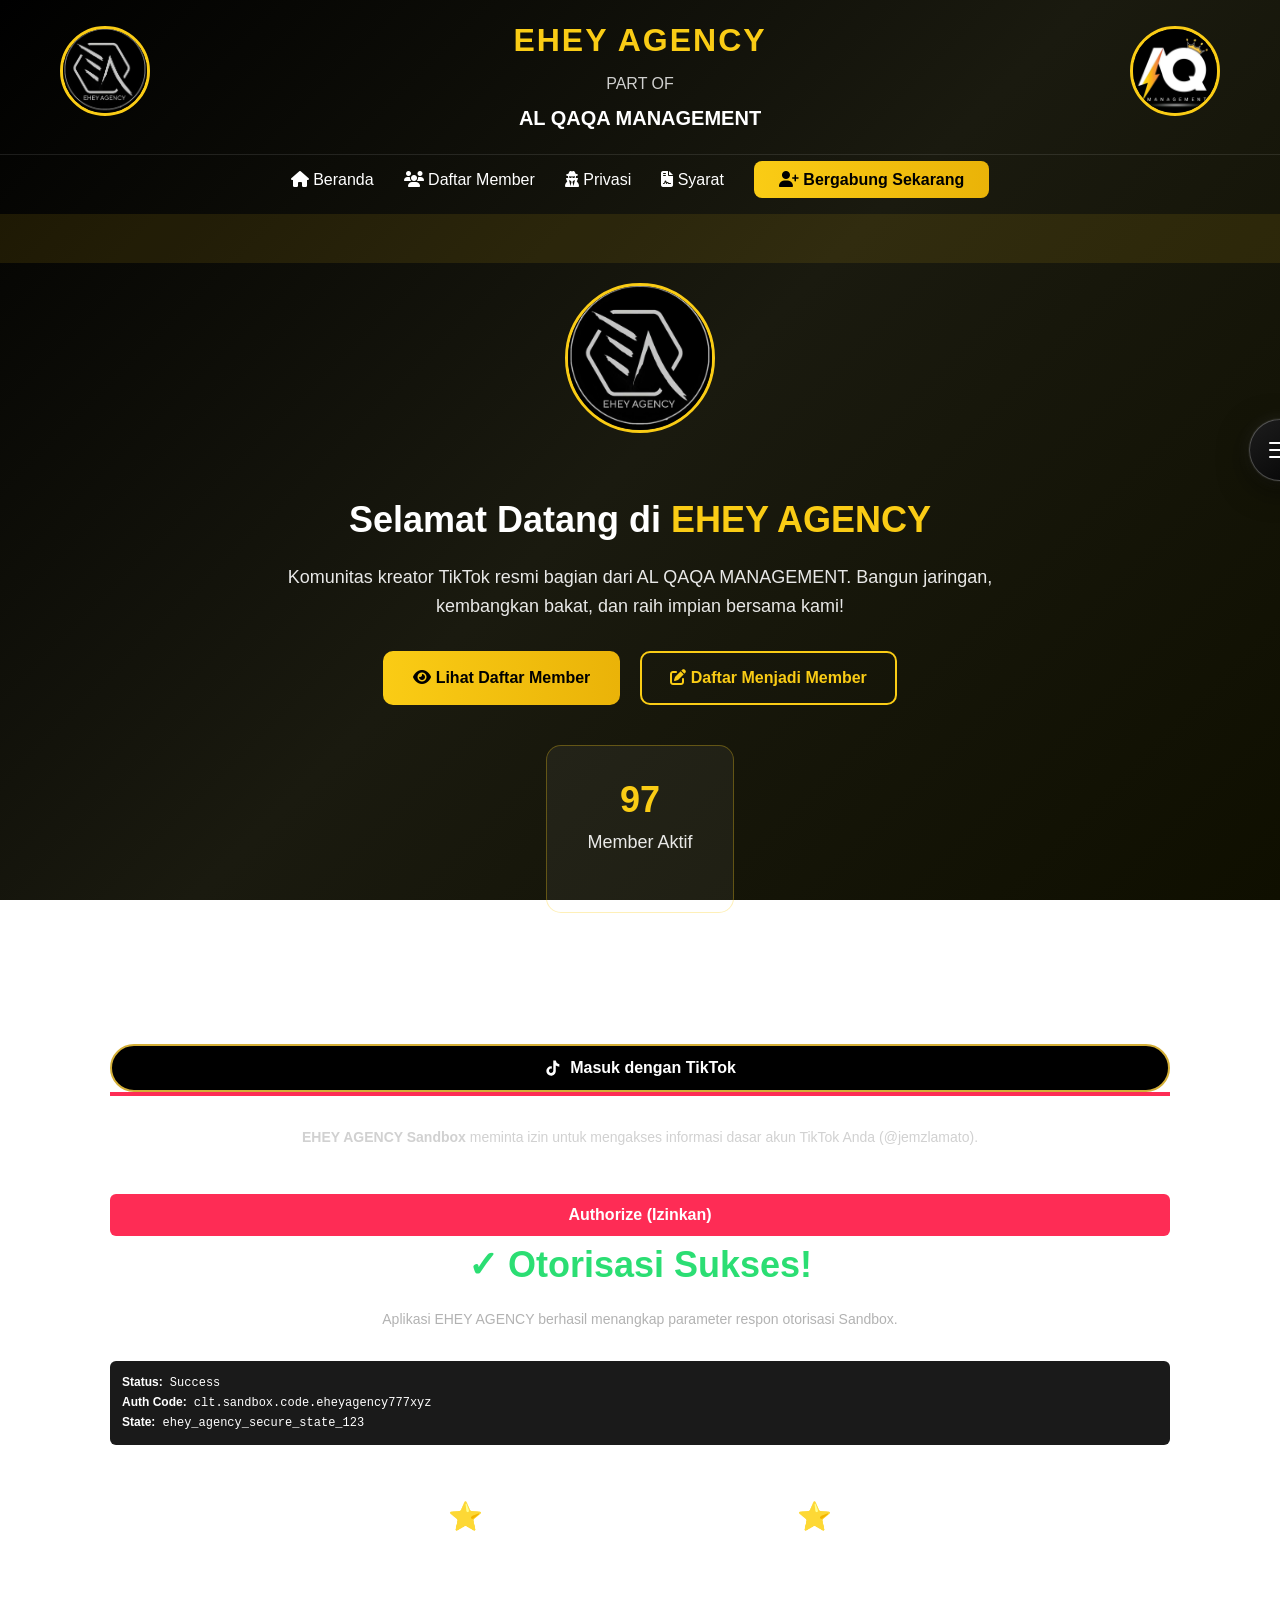
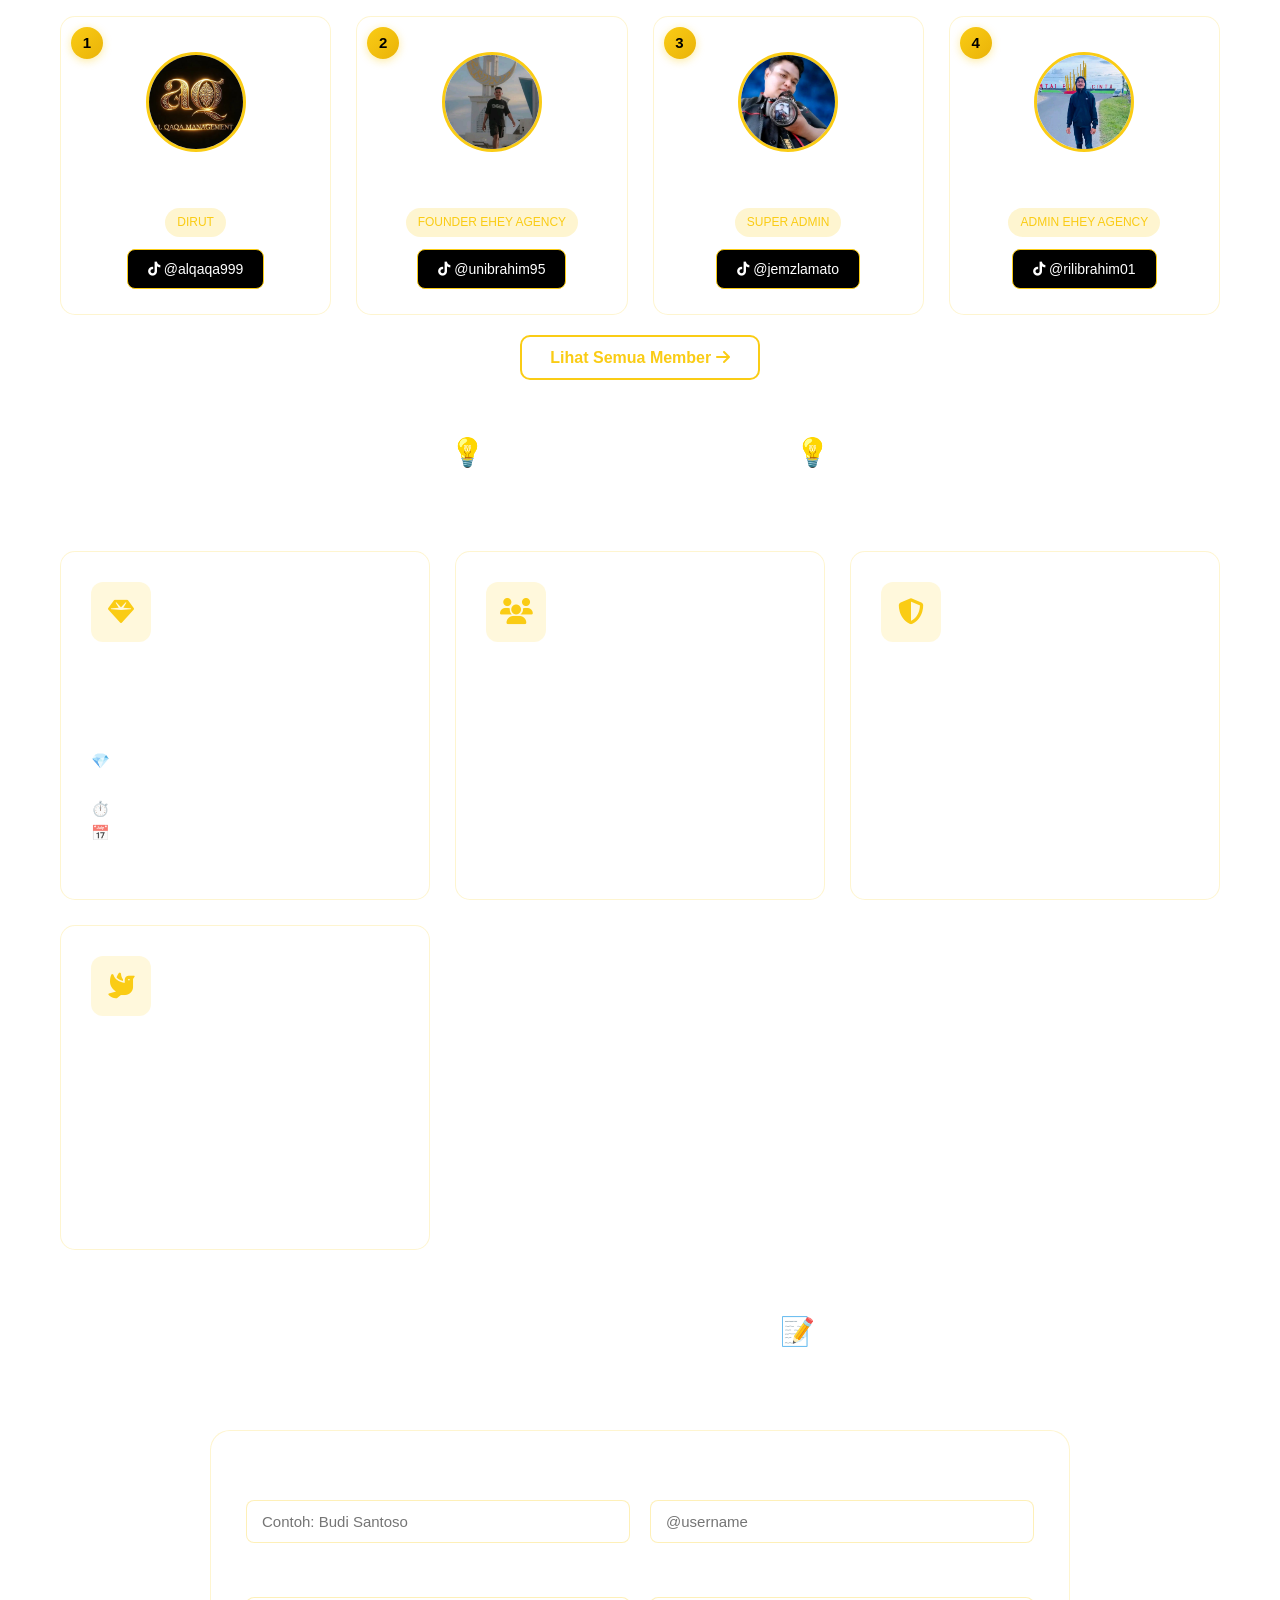
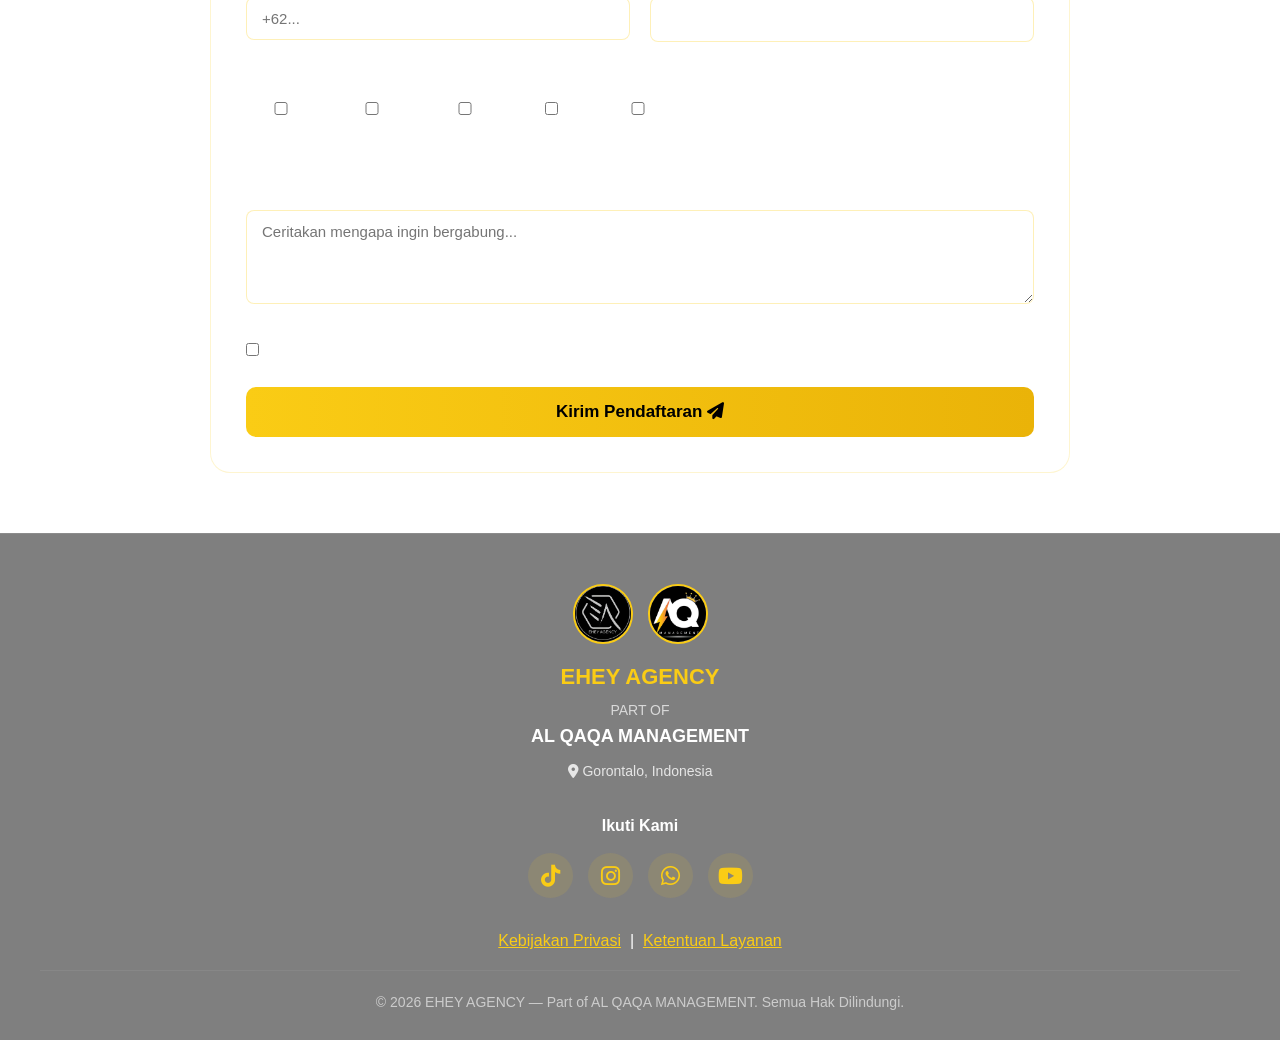
<file: index_fixed(1).html>
<!DOCTYPE html>
<html lang="id">
<head>
    <!-- Ikon lengkap dengan ukuran → syarat TikTok Developer -->
    <link rel="icon" type="image/png" sizes="1024x1024" href="ehey-1024.png">
    <link rel="icon" type="image/png" sizes="32x32" href="favicon-32.png">
    <link rel="icon" type="image/png" sizes="48x48" href="favicon-48.png">
    <link rel="shortcut icon" href="favicon-48.png">
    <link rel="apple-touch-icon" sizes="1024x1024" href="ehey-1024.png">
    <meta name="theme-color" content="#000000">

    <meta charset="UTF-8">
    <meta name="viewport" content="width=device-width, initial-scale=1.0">
    <title>EHEY AGENCY — Part of AL QAQA MANAGEMENT</title>
    
    <!-- CSS Terpisah -->
    <link rel="stylesheet" href="style.css">
    <link rel="stylesheet" href="https://cdnjs.cloudflare.com/ajax/libs/font-awesome/6.4.2/css/all.min.css">
</head>
<body>
    
<div class="bg-gradient"></div>

    <!-- HEADER -->
    <header>
        <div class="header-container">
            <div class="header-logo-left">
                <img src="ehey.png" alt="AL QAQA MANAGEMENT" class="logo-round"
                     onerror="this.style.display='none'">
            </div>

            <div class="header-text-center">
                <h1 class="ehey-title">EHEY AGENCY</h1>
                <p class="part-of-line">PART OF</p>
                <h2 class="alqaqa-title">AL QAQA MANAGEMENT</h2>
            </div>

            <div class="header-logo-right">
                <img src="AQ.png" alt="EHEY AGENCY" class="logo-round"
                     onerror="this.style.display='none'">
            </div>
        </div>

         <nav class="header-nav">
            <ul>
                <li><a href="index.html"><i class="fa-solid fa-home"></i> Beranda</a></li>
                <li><a href="kreator.html"><i class="fa-solid fa-users"></i> Daftar Member</a></li>
                <li><a href="privasi.html"><i class="fa-solid fa-user-secret"></i> Privasi</a></li>
                <li><a href="syarat.html"><i class="fa-solid fa-file-contract"></i> Syarat</a></li>
                <li><a href="#daftar" class="btn-join-header"><i class="fa-solid fa-user-plus"></i> Bergabung Sekarang</a></li>
            </ul>
        </nav>
    </header>

    <!-- TEKS BERJALAN -->
    <div class="marquee-container">
        <p class="marquee-text">✨ Selamat Datang di EHEY AGENCY — Bagian dari AL QAQA MANAGEMENT ✨ Bersama Kita Tumbuh & Berkembang ✨</p>
    </div>

    <!-- LOGO BERKEDIP -->
    <div class="blinking-logo">
        <img src="ehey.png" alt="AL QAQA MANAGEMENT" class="blinking-img"
             onerror="this.style.display='none'">
    </div>

    <!-- HERO -->
    <section class="hero">
        <h2>Selamat Datang di <span class="yellow">EHEY AGENCY</span></h2>
        <p>Komunitas kreator TikTok resmi bagian dari AL QAQA MANAGEMENT. Bangun jaringan, kembangkan bakat, dan raih impian bersama kami!</p>
        <div class="hero-buttons">
            <a href="kreator.html" class="btn-primary"><i class="fa-solid fa-eye"></i> Lihat Daftar Member</a>
            <a href="#daftar" class="btn-secondary"><i class="fa-solid fa-pen-to-square"></i> Daftar Menjadi Member</a>
        </div>

        <!-- STATISTIK -->
        <div class="stats">
            <a href="kreator.html" class="stat-link">
                <div class="stat-item">
                    <h3 id="jumlahMember">0</h3>
                    <p>Member Aktif</p>
                </div>
            </a>
        </div>
        <!-- === BAGIAN LOGIN TIKTOK - SIAP DITEMPEL DI HERO === -->
<!-- TAMPILAN AWAL WEB ANDA -->
<div id="halaman-web" class="box main-box">
    <h2>WELCOME MEMBER EHEY AGENCY</h2>
    <p>Silakan masuk menggunakan akun TikTok untuk mengakses direktori anggota.</p>
    <button class="btn-tiktok-login" onclick="tampilkanIzin()">
        <svg class="tiktok-icon" viewBox="0 0 24 24" fill="currentColor">
            <path d="M19.59 6.69a4.83 4.83 0 0 1-3.77-4.25V2h-3.45v13.67a2.89 2.89 0 0 1-5.2 1.74 2.89 2.89 0 0 1 2.31-4.64 2.89 2.89 0 0 1 .93.14V9.81a6.33 6.33 0 0 0-1-.08 6.3 6.3 0 0 0 0 12.6c3.47 0 6.3-2.83 6.3-6.3V8.75a8.16 8.16 0 0 0 4.72 1.53V6.69z"/>
        </svg>
        Masuk dengan TikTok
    </button>
</div>

<!-- TAMPILAN SIMULASI LAYAR PERSETUJUAN TIKTOK -->
<div id="layar-izin-tiktok" class="box hidden main-box" style="border-top: 4px solid #fe2c55;">
    <h3 style="margin: 0;">Otorisasi Aplikasi</h3>
    <p style="font-size: 14px; color: #ccc;"><strong>EHEY AGENCY Sandbox</strong> meminta izin untuk mengakses informasi dasar akun TikTok Anda (@jemzlamato).</p>
    <button class="btn-red" onclick="prosesCallback()">Authorize (Izinkan)</button>
</div>

<!-- TAMPILAN HALAMAN SUKSES -->
<div id="halaman-sukses" class="box hidden main-box">
    <h2 style="color: #2bde73;">✓ Otorisasi Sukses!</h2>
    <p style="font-size: 14px; color: #aaa;">Aplikasi EHEY AGENCY berhasil menangkap parameter respon otorisasi Sandbox.</p>
    <div class="info-box">
        <strong>Status:</strong> Success<br>
        <strong>Auth Code:</strong> clt.sandbox.code.eheyagency777xyz<br>
        <strong>State:</strong> ehey_agency_secure_state_123
    </div>
</div>


</section>

     <!-- GALERI KREATOR -->
    <section class="creators-section">
        <div class="section-title">
            <h3>⭐ STAFF EHEY AGENCY ⭐</h3>
            <p>AL QAQA MANAGEMENT</p>
        </div>
        <div class="creators-grid">
            <div class="creator-card">
                <span class="nomor-urut">1</span>
                <div class="creator-avatar">
                    <img src="alqaqa.png" alt="AL QAQA">
                </div>
                <div class="creator-info">
                    <h4>AL QAQA</h4>
                    <span class="role-badge">DIRUT</span>
                    <br>
                    <a href="https://www.tiktok.com/@alqaqa999" target="_blank" class="creator-follow">
                        <i class="fa-brands fa-tiktok"></i> @alqaqa999
                    </a>
                </div>
            </div>
            <div class="creator-card">
                <span class="nomor-urut">2</span>
                <div class="creator-avatar">
                    <img src="bgun.png" alt="UN IBRAHIM">
                </div>
                <div class="creator-info">
                    <h4>UN IBRAHIM</h4>
                    <span class="role-badge">FOUNDER EHEY AGENCY</span>
                    <br>
                    <a href="https://www.tiktok.com/@unibrahim95" target="_blank" class="creator-follow">
                        <i class="fa-brands fa-tiktok"></i> @unibrahim95
                    </a>
                </div>
            </div>
            <div class="creator-card">
                <span class="nomor-urut">3</span>
                <div class="creator-avatar">
                    <img src="jemz.png" alt="JEMZ LAMATO">
                </div>
                <div class="creator-info">
                    <h4>JEMZ LAMATO</h4>
                    <span class="role-badge">SUPER ADMIN</span>
                    <br>
                    <a href="https://www.tiktok.com/@jemzlamato" target="_blank" class="creator-follow">
                        <i class="fa-brands fa-tiktok"></i> @jemzlamato
                    </a>
                </div>
            </div>
            <div class="creator-card">
                <span class="nomor-urut">4</span>
                <div class="creator-avatar">
                    <img src="aril.png" alt="RIL IBRAHIM">
                </div>
                <div class="creator-info">
                    <h4>RIL IBRAHIM</h4>
                    <span class="role-badge">ADMIN EHEY AGENCY</span>
                    <br>
                    <a href="https://www.tiktok.com/@rilibrahim01" target="_blank" class="creator-follow">
                        <i class="fa-brands fa-tiktok"></i> @rilibrahim01
                    </a>
                </div>
            </div>
        </div>
        <div class="view-all-btn">
            <a href="kreator.html" class="btn-secondary">Lihat Semua Member <i class="fa-solid fa-arrow-right"></i></a>
        </div>
    </section>

    <!-- KEUNGGULAN -->
    <section>
        <div class="section-title">
            <h3>💡 Mengapa Bergabung? 💡</h3>
            <p>Manfaat menjadi bagian EHEY AGENCY</p>
        </div>
        <div class="features-grid">
            <div class="feature-card">
                <div class="feature-icon"><i class="fa-solid fa-gem"></i></div>
                <h4>Perhitungan Hasil</h4>
                <p>Hasilmu dihitung dari 3 hal yang nyata & transparan:<br>
                   💎 Diamond → apresiasi penonton, murni milikmu<br>
                   ⏱️ Durasi Live → konsistensi kehadiranmu<br>
                   📅 Valid Day → hari aktif sah yang tercatat<br>
                   Tidak ada rahasia, tidak ada rekayasa!</p>
            </div>
            <div class="feature-card">
                <div class="feature-icon"><i class="fa-solid fa-users"></i></div>
                <h4>Jaringan Luas</h4>
                <p>Terhubung dengan sesama kreator, saling bantu, dan tumbuh bersama.</p>
            </div>
            <div class="feature-card">
                <div class="feature-icon"><i class="fa-solid fa-shield-halved"></i></div>
                <h4>Dukungan Penuh</h4>
                <p>Dibimbing tim berpengalaman, arahan konten, dan bantuan teknis.</p>
            </div>
            <div class="feature-card">
                <div class="feature-icon"><i class="fa-solid fa-dove"></i></div>
                <h4>Bebas Keluar Kapan Saja</h4>
                <p>Tidak ada ikatan paksa, tidak ada denda!<br>
                   Cukup sampaikan keinginanmu, bebas pergi dengan hormat.<br>
                   Aturan kami dibuat untuk melindungi, bukan mengekang.<br>
                   Bergabung tenang, berkarya leluasa!</p>
            </div>
        </div>
    </section>

    <!-- FORM PENDAFTARAN -->
    <section class="join-section" id="daftar">
        <div class="section-title">
            <h3>Daftar Menjadi Member 📝</h3>
            <p>Isi data diri di bawah ini</p>
        </div>
        <div class="form-container">
            <form id="formDaftar">
                <div class="form-row">
                    <div class="form-group">
                        <label>Nama Lengkap</label>
                        <input type="text" name="nama" id="nama" placeholder="Contoh: Budi Santoso" required>
                    </div>
                    <div class="form-group">
                        <label>Username TikTok</label>
                        <input type="text" name="tiktok" id="tiktok" placeholder="@username" required>
                    </div>
                </div>
                <div class="form-row">
                    <div class="form-group">
                        <label>Nomor WhatsApp</label>
                        <input type="tel" name="wa" id="wa" placeholder="+62..." required>
                    </div>
                    <div class="form-group">
                        <label>Usia</label>
                        <select name="usia" id="usia">
                            <option value="">Pilih usia</option>
                            <option>Di bawah 15 tahun</option>
                            <option>15–17 tahun</option>
                            <option>18–24 tahun</option>
                            <option>25 tahun ke atas</option>
                        </select>
                    </div>
                </div>
                <div class="form-group full-width">
                    <label>Kategori Konten</label>
                    <div class="checkbox-group">
                        <label class="checkbox-label"><input type="checkbox" name="kategori" value="kreator"> Kreator</label>
                        <label class="checkbox-label"><input type="checkbox" name="kategori" value="komedi"> Komedi</label>
                        <label class="checkbox-label"><input type="checkbox" name="kategori" value="edukasi"> Edukasi</label>
                        <label class="checkbox-label"><input type="checkbox" name="kategori" value="musik"> Musik</label>
                        <label class="checkbox-label"><input type="checkbox" name="kategori" value="lainnya"> Lainnya</label>
                    </div>
                </div>
                <div class="form-group full-width">
                    <label>Alasan Bergabung</label>
                    <textarea name="alasan" id="alasan" rows="4" placeholder="Ceritakan mengapa ingin bergabung..."></textarea>
                </div>
                <div class="checkbox-agree">
                    <label class="checkbox-label">
                        <input type="checkbox" id="setuju" required>
                        Saya menyetujui syarat & ketentuan keanggotaan
                    </label>
                </div>
                <button type="submit" class="submit-btn">Kirim Pendaftaran <i class="fa-solid fa-paper-plane"></i></button>
            </form>
        </div>
    </section>

    <!-- FOOTER -->
    <footer>
        <div class="footer-content">
            <div class="footer-brand">
                <div class="footer-logo-wrapper">
                    <img src="ehey.png" alt="AL QAQA" class="footer-logo-circle"
                         onerror="this.style.display='none'">
                    <img src="AQ.png" alt="EHEY" class="footer-logo-circle"
                         onerror="this.style.display='none'">
                </div>
                <h4>EHEY AGENCY</h4>
                <p class="part-of">PART OF</p>
                <p class="aq-text">AL QAQA MANAGEMENT</p>
                <p class="location"><i class="fa-solid fa-location-dot"></i> Gorontalo, Indonesia</p>
            </div>

            <div class="footer-social-wrapper">
                <h5>Ikuti Kami</h5>
                <div class="social-icons">
                    <a href="https://www.tiktok.com/@jemzlamato" target="_blank"><i class="fa-brands fa-tiktok"></i></a>
                    <a href="#"><i class="fa-brands fa-instagram"></i></a>
                    <a href="#"><i class="fa-brands fa-whatsapp"></i></a>
                    <a href="#"><i class="fa-brands fa-youtube"></i></a>
                </div>
            </div>

            <div class="footer-links-wrapper" style="text-align: center; margin-top: 1rem;">
                <p class="footer-links" style="margin: 0; padding: 0;">
                    <a href="privasi.html" style="color: #facc15; text-decoration: underline;">Kebijakan Privasi</a>
                    &nbsp;|&nbsp;
                    <a href="syarat.html" style="color: #facc15; text-decoration: underline;">Ketentuan Layanan</a>
                </p>
            </div>

            <p class="copyright" style="text-align: center; margin-top: 1rem;">© 2026 EHEY AGENCY — Part of AL QAQA MANAGEMENT. Semua Hak Dilindungi.</p>
        </div>
    </footer>
    
    <!-- =========================================
     NAVIGASI MELAYANG
========================================= -->
<div class="floating-nav">

    <!-- Tombol Hamburger -->
    <button
        class="floating-nav-toggle"
        id="floatingNavToggle"
        type="button"
        aria-label="Buka menu navigasi"
        aria-expanded="false"
    >
        <span></span>
        <span></span>
        <span></span>
    </button>

    <!-- Panel Menu -->
    <nav class="floating-nav-menu" id="floatingNavMenu" aria-hidden="true">

        <a href="index.html" class="floating-nav-link">
            <span class="nav-icon">⌂</span>
            <span>Halaman Utama</span>
        </a>

        <a href="kreator.html" class="floating-nav-link">
            <span class="nav-icon">♟</span>
            <span>Staff &amp; Member</span>
        </a>

        <a href="privasi.html" class="floating-nav-link">
            <span class="nav-icon">🔒</span>
            <span>Kebijakan</span>
        </a>

        <a href="syarat.html" class="floating-nav-link">
            <span class="nav-icon">📄</span>
            <span>Ketentuan</span>
        </a>

        <a href="index.html#daftar" class="floating-nav-join">
            <span>AYO GABUNG</span>
            <span class="join-arrow">→</span>
        </a>

    </nav>

</div>

    <!-- JavaScript Terpisah -->
    <script src="script.js"></script>
</body>
</html>
</file>
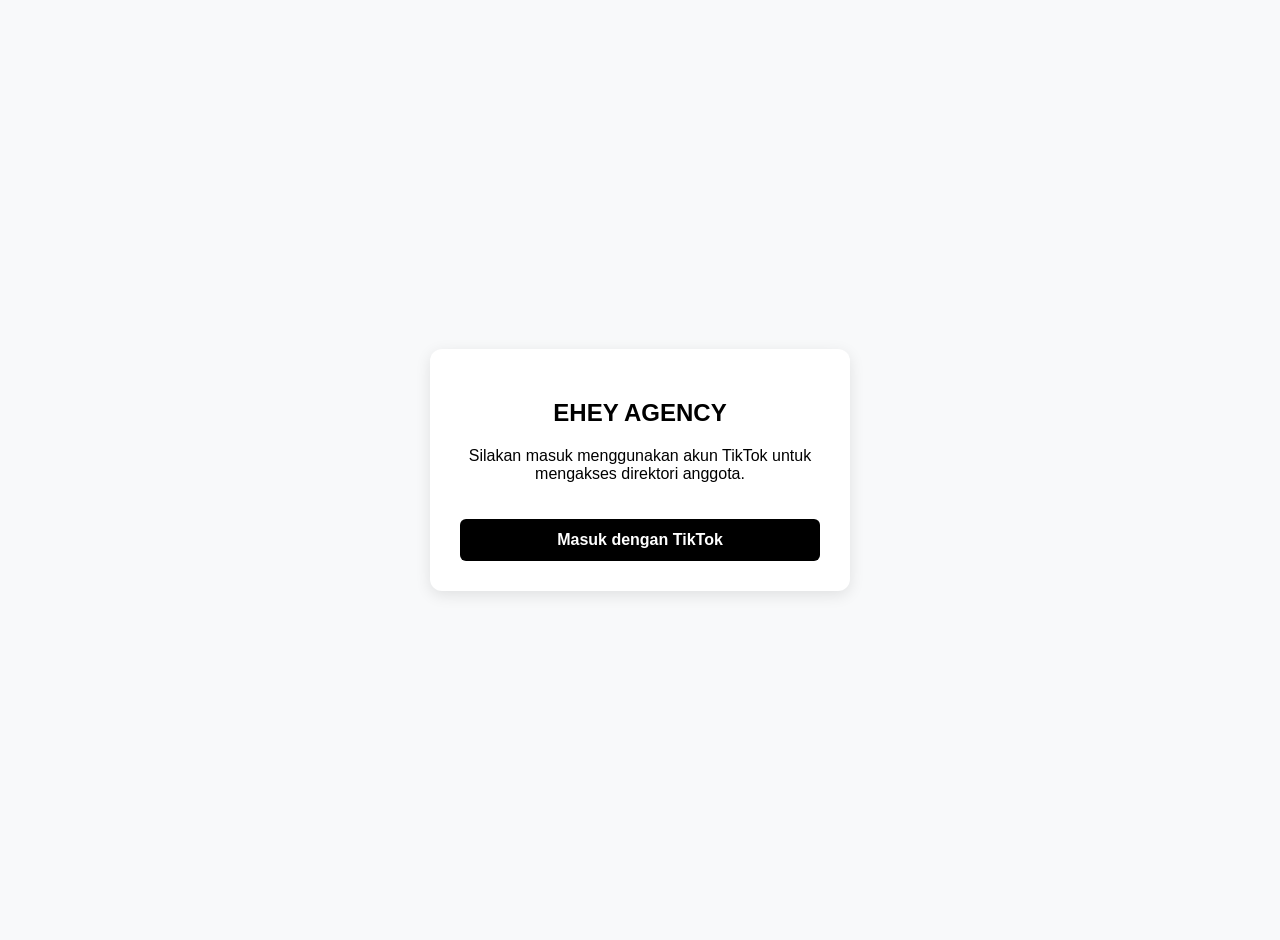
<file: logintest.html>
<!DOCTYPE html>
<html lang="id">
<head>
    <meta charset="UTF-8">
    <meta name="viewport" content="width=device-width, initial-scale=1.0">
    <title>EHEY AGENCY - Demo Sandbox</title>
    <style>
        body { font-family: sans-serif; background: #f8f9fa; margin: 0; padding: 20px; display: flex; justify-content: center; align-items: center; height: 100vh; }
        .box { background: white; padding: 30px; border-radius: 12px; box-shadow: 0 4px 15px rgba(0,0,0,0.1); text-align: center; max-width: 360px; width: 100%; }
        .btn-black { background: #000; color: #fff; border: none; padding: 12px 20px; font-size: 16px; border-radius: 6px; cursor: pointer; font-weight: bold; width: 100%; margin-top: 20px; }
        .btn-red { background: #fe2c55; color: #fff; border: none; padding: 12px 20px; font-size: 16px; border-radius: 6px; cursor: pointer; font-weight: bold; width: 100%; margin-top: 15px; }
        .hidden { display: none; }
    </style>
</head>
<body>

<!-- TAMPILAN AWAL WEB ANDA -->
<div id="halaman-web" class="box">
    <h2>EHEY AGENCY</h2>
    <p>Silakan masuk menggunakan akun TikTok untuk mengakses direktori anggota.</p>
    <button class="btn-black" onclick="tampilkanIzin()">Masuk dengan TikTok</button>
</div>

<!-- TAMPILAN SIMULASI LAYAR PERSETUJUAN TIKTOK -->
<div id="layar-izin-tiktok" class="box hidden" style="border-top: 4px solid #fe2c55;">
    <h3 style="margin-0;">Otorisasi Aplikasi</h3>
    <p style="font-size: 14px; color: #555;"><strong>EHEY AGENCY Sandbox</strong> meminta izin untuk mengakses informasi dasar akun TikTok Anda (@jemzlamato).</p>
    <button class="btn-red" onclick="prosesCallback()">Authorize (Izinkan)</button>
</div>

<!-- TAMPILAN HALAMAN SUKSES KEMBALI -->
<div id="halaman-sukses" class="box hidden">
    <h2 style="color: #2bde73;">✓ Otorisasi Sukses!</h2>
    <p style="font-size: 14px; color: #6c757d;">Aplikasi EHEY AGENCY berhasil menangkap parameter respon otorisasi Sandbox.</p>
    <div style="background: #f1f3f5; padding: 10px; border-radius: 6px; font-family: monospace; font-size: 12px; text-align: left; word-break: break-all;">
        <strong>Status:</strong> Success<br>
        <strong>Auth Code:</strong> clt.sandbox.code.eheyagency777xyz<br>
        <strong>State:</strong> ehey_agency_secure_state_123
    </div>
</div>

<script>
function tampilkanIzin() {
    document.getElementById('halaman-web').classList.add('hidden');
    document.getElementById('layar-izin-tiktok').classList.remove('hidden');
}

function prosesCallback() {
    document.getElementById('layar-izin-tiktok').classList.add('hidden');
    document.getElementById('halaman-sukses').classList.remove('hidden');
}
</script>

</body>
</html>
</file>
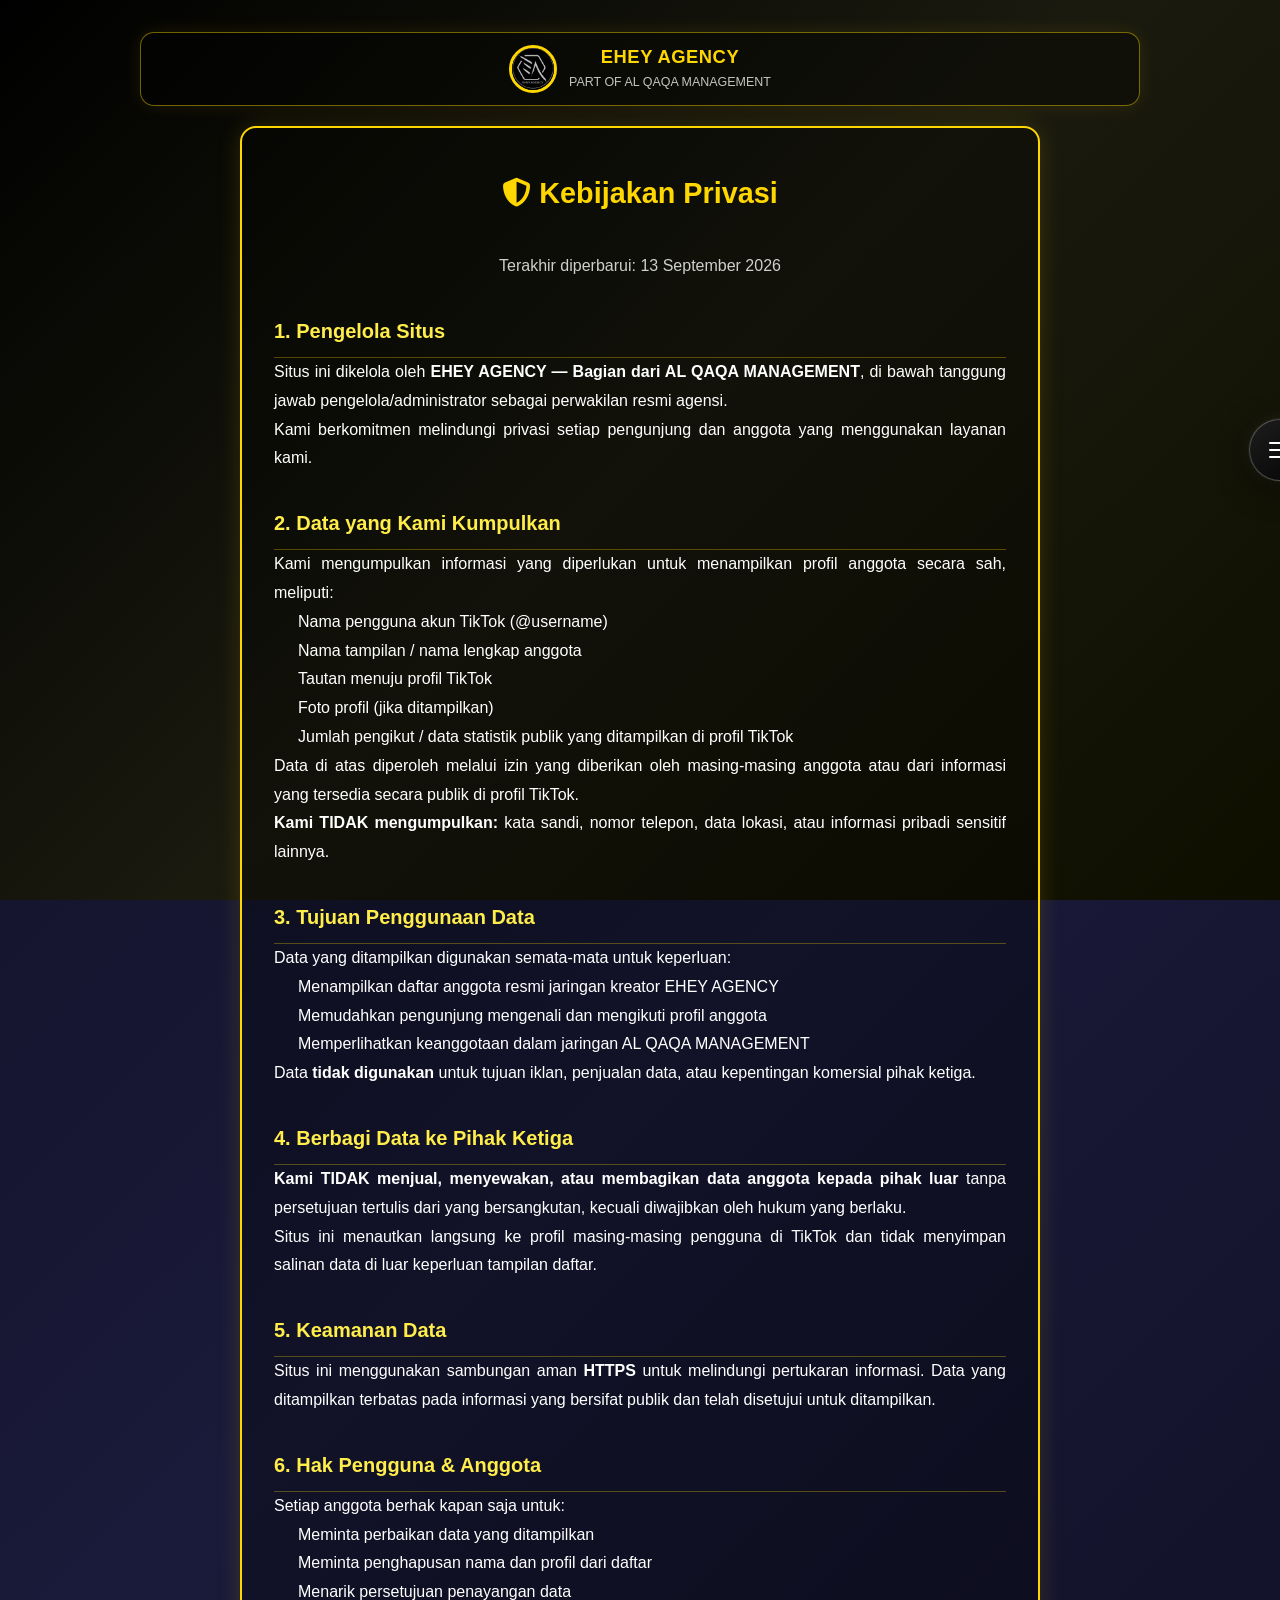
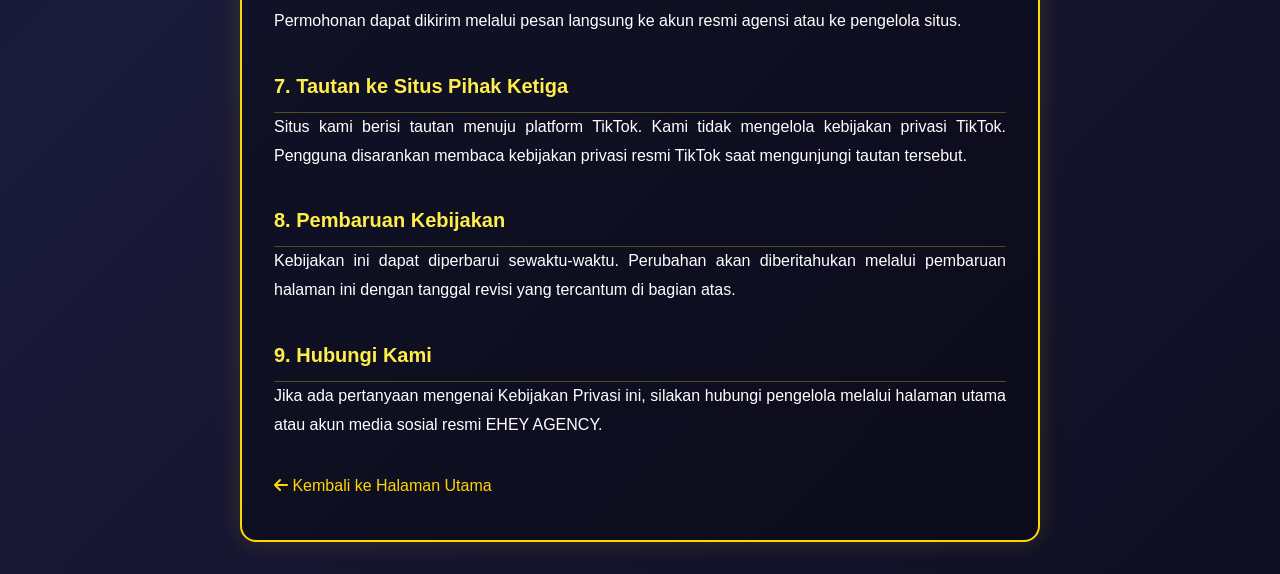
<file: privasi.html>
<!DOCTYPE html>
<html lang="id">
<head>
    <!-- Ikon lengkap dengan ukuran -->
    <link rel="icon" type="image/png" sizes="1024x1024" href="ehey-1024.png">
    <link rel="icon" type="image/png" sizes="32x32" href="favicon-32.png">
    <link rel="icon" type="image/png" sizes="48x48" href="favicon-48.png">
    <link rel="shortcut icon" href="favicon-48.png">
    <link rel="apple-touch-icon" sizes="1024x1024" href="ehey-1024.png">
    <meta name="theme-color" content="#000000">
    <meta charset="UTF-8">
    <meta name="viewport" content="width=device-width, initial-scale=1.0">
    <title>Kebijakan Privasi | EHEY AGENCY</title>
    <link rel="stylesheet" href="style.css">
    <link rel="stylesheet" href="https://cdnjs.cloudflare.com/ajax/libs/font-awesome/6.4.2/css/all.min.css">
    <style>
        body {
            background: linear-gradient(135deg, #0f0f23 0%, #1a1a3a 50%, #0f0f23 100%);
            color: #fff;
            min-height: 100vh;
            padding: 2rem 1.5rem;
            line-height: 1.8;
            margin: 0;
        }

        /* ==================================================
           IKON APLIKASI — DIPERBAIKI: Logo Bulat, Rata Tengah, Sama HP & Desktop
           ================================================== */
        .policy-app-header {
            width: 100%;
            max-width: 1000px;
            margin: 0 auto 20px;
            padding: 12px 15px;
            display: flex;
            align-items: center;
            justify-content: center; /* ✅ Semua elemen TENGAH */
            gap: 12px;
            background: rgba(0, 0, 0, 0.35);
            border: 1px solid rgba(255, 215, 0, 0.45);
            border-radius: 14px;
            box-shadow: 0 0 18px rgba(255, 215, 0, 0.10);
        }

        .policy-app-logo {
            width: 48px;
            height: 48px;
            flex: 0 0 48px;
            object-fit: cover; /* ✅ Gambar rapi, tidak terdistorsi */
            border-radius: 50%; /* ✅ BULAT SEMPURNA */
            border: 3px solid #ffd700;
            background: #000;
            overflow: hidden; /* ✅ Potong bagian luar lingkaran */
        }

        .policy-app-brand {
            display: flex;
            flex-direction: column;
            text-align: center; /* ✅ Teks rata TENGAH */
            align-items: center;
        }

        .policy-app-brand strong {
            color: #ffd700;
            font-size: 1.15rem;
            line-height: 1.25;
            letter-spacing: 0.5px;
        }

        .policy-app-brand span {
            color: #fff;
            opacity: 0.75;
            font-size: 0.78rem;
            margin-top: 3px;
        }

        /* ==================================================
           HP & LAYAR KECIL — TAMPILAN SAMA PERSIS
           ================================================== */
        @media (max-width: 600px) {
            .policy-app-header {
                margin-bottom: 15px;
                padding: 12px 14px;
                justify-content: center;
            }

            .policy-app-logo {
                width: 48px; /* ✅ SAMA UKURAN di HP & Desktop */
                height: 48px;
                flex-basis: 48px;
            }

            .policy-app-brand strong {
                font-size: 1.15rem; /* ✅ Ukuran teks tidak berubah */
            }

            .policy-app-brand span {
                font-size: 0.78rem; /* ✅ Tetap sama */
            }
        }

        .container {
            max-width: 800px;
            margin: 0 auto;
            background: rgba(0,0,0,0.3);
            padding: 2.5rem 2rem;
            border-radius: 16px;
            border: 2px solid #ffd700;
            box-shadow: 0 0 25px rgba(255,215,0,0.15);
        }
        h1 {
            color: #ffd700;
            text-align: center;
            margin-bottom: 2rem;
            font-size: 1.8rem;
        }
        h2 {
            color: #ffed4a;
            margin-top: 2rem;
            border-bottom: 1px solid rgba(255,215,0,0.3);
            padding-bottom: 0.5rem;
            font-size: 1.25rem;
        }
        a {
            color: #ffd700;
        }
        .back-link {
            display: inline-block;
            margin-top: 2rem;
            color: #ffd700;
            text-decoration: none;
        }
        .back-link:hover {
            text-decoration: underline;
        }
        ul {
            padding-left: 1.5rem;
        }
        p, li {
            text-align: justify;
        }
    </style>
</head>
<body>
    
    <div class="bg-gradient"></div>
    <header class="policy-app-header">
        <img src="ehey-1024.png" alt="EHEY AGENCY" class="policy-app-logo">
        <div class="policy-app-brand">
            <strong>EHEY AGENCY</strong>
            <span>PART OF AL QAQA MANAGEMENT</span>
        </div>
    </header>
    <div class="container">
        <h1><i class="fa-solid fa-shield-halved"></i> Kebijakan Privasi</h1>
        <p style="text-align: center; opacity: 0.8;">Terakhir diperbarui: 13 September 2026</p>

        <h2>1. Pengelola Situs</h2>
        <p>Situs ini dikelola oleh <strong>EHEY AGENCY — Bagian dari AL QAQA MANAGEMENT</strong>, di bawah tanggung jawab pengelola/administrator sebagai perwakilan resmi agensi.</p>
        <p>Kami berkomitmen melindungi privasi setiap pengunjung dan anggota yang menggunakan layanan kami.</p>

        <h2>2. Data yang Kami Kumpulkan</h2>
        <p>Kami mengumpulkan informasi yang diperlukan untuk menampilkan profil anggota secara sah, meliputi:</p>
        <ul>
            <li>Nama pengguna akun TikTok (@username)</li>
            <li>Nama tampilan / nama lengkap anggota</li>
            <li>Tautan menuju profil TikTok</li>
            <li>Foto profil (jika ditampilkan)</li>
            <li>Jumlah pengikut / data statistik publik yang ditampilkan di profil TikTok</li>
        </ul>
        <p>Data di atas diperoleh melalui izin yang diberikan oleh masing-masing anggota atau dari informasi yang tersedia secara publik di profil TikTok.</p>
        <p><strong>Kami TIDAK mengumpulkan:</strong> kata sandi, nomor telepon, data lokasi, atau informasi pribadi sensitif lainnya.</p>

        <h2>3. Tujuan Penggunaan Data</h2>
        <p>Data yang ditampilkan digunakan semata-mata untuk keperluan:</p>
        <ul>
            <li>Menampilkan daftar anggota resmi jaringan kreator EHEY AGENCY</li>
            <li>Memudahkan pengunjung mengenali dan mengikuti profil anggota</li>
            <li>Memperlihatkan keanggotaan dalam jaringan AL QAQA MANAGEMENT</li>
        </ul>
        <p>Data <strong>tidak digunakan</strong> untuk tujuan iklan, penjualan data, atau kepentingan komersial pihak ketiga.</p>

        <h2>4. Berbagi Data ke Pihak Ketiga</h2>
        <p><strong>Kami TIDAK menjual, menyewakan, atau membagikan data anggota kepada pihak luar</strong> tanpa persetujuan tertulis dari yang bersangkutan, kecuali diwajibkan oleh hukum yang berlaku.</p>
        <p>Situs ini menautkan langsung ke profil masing-masing pengguna di TikTok dan tidak menyimpan salinan data di luar keperluan tampilan daftar.</p>

        <h2>5. Keamanan Data</h2>
        <p>Situs ini menggunakan sambungan aman <strong>HTTPS</strong> untuk melindungi pertukaran informasi. Data yang ditampilkan terbatas pada informasi yang bersifat publik dan telah disetujui untuk ditampilkan.</p>

        <h2>6. Hak Pengguna & Anggota</h2>
        <p>Setiap anggota berhak kapan saja untuk:</p>
        <ul>
            <li>Meminta perbaikan data yang ditampilkan</li>
            <li>Meminta penghapusan nama dan profil dari daftar</li>
            <li>Menarik persetujuan penayangan data</li>
        </ul>
        <p>Permohonan dapat dikirim melalui pesan langsung ke akun resmi agensi atau ke pengelola situs.</p>

        <h2>7. Tautan ke Situs Pihak Ketiga</h2>
        <p>Situs kami berisi tautan menuju platform TikTok. Kami tidak mengelola kebijakan privasi TikTok. Pengguna disarankan membaca kebijakan privasi resmi TikTok saat mengunjungi tautan tersebut.</p>

        <h2>8. Pembaruan Kebijakan</h2>
        <p>Kebijakan ini dapat diperbarui sewaktu-waktu. Perubahan akan diberitahukan melalui pembaruan halaman ini dengan tanggal revisi yang tercantum di bagian atas.</p>

        <h2>9. Hubungi Kami</h2>
        <p>Jika ada pertanyaan mengenai Kebijakan Privasi ini, silakan hubungi pengelola melalui halaman utama atau akun media sosial resmi EHEY AGENCY.</p>

        <a href="index.html" class="back-link"><i class="fa-solid fa-arrow-left"></i> Kembali ke Halaman Utama</a>
    </div>
    <!-- =========================================
     NAVIGASI MELAYANG
========================================= -->
<div class="floating-nav">

    <!-- Tombol Hamburger -->
    <button
        class="floating-nav-toggle"
        id="floatingNavToggle"
        type="button"
        aria-label="Buka menu navigasi"
        aria-expanded="false"
    >
        <span></span>
        <span></span>
        <span></span>
    </button>

    <!-- Panel Menu -->
    <nav class="floating-nav-menu" id="floatingNavMenu" aria-hidden="true">

        <a href="index.html" class="floating-nav-link">
            <span class="nav-icon">⌂</span>
            <span>Halaman Utama</span>
        </a>

        <a href="kreator.html" class="floating-nav-link">
            <span class="nav-icon">♟</span>
            <span>Staff &amp; Member</span>
        </a>

        <a href="privasi.html" class="floating-nav-link">
            <span class="nav-icon">🔒</span>
            <span>Kebijakan</span>
        </a>

        <a href="syarat.html" class="floating-nav-link">
            <span class="nav-icon">📄</span>
            <span>Ketentuan</span>
        </a>

        <a href="index.html#daftar" class="floating-nav-join">
            <span>AYO GABUNG</span>
            <span class="join-arrow">→</span>
        </a>

    </nav>

</div>
    <script src="script.js"></script>
    

</body>
</html>
</file>
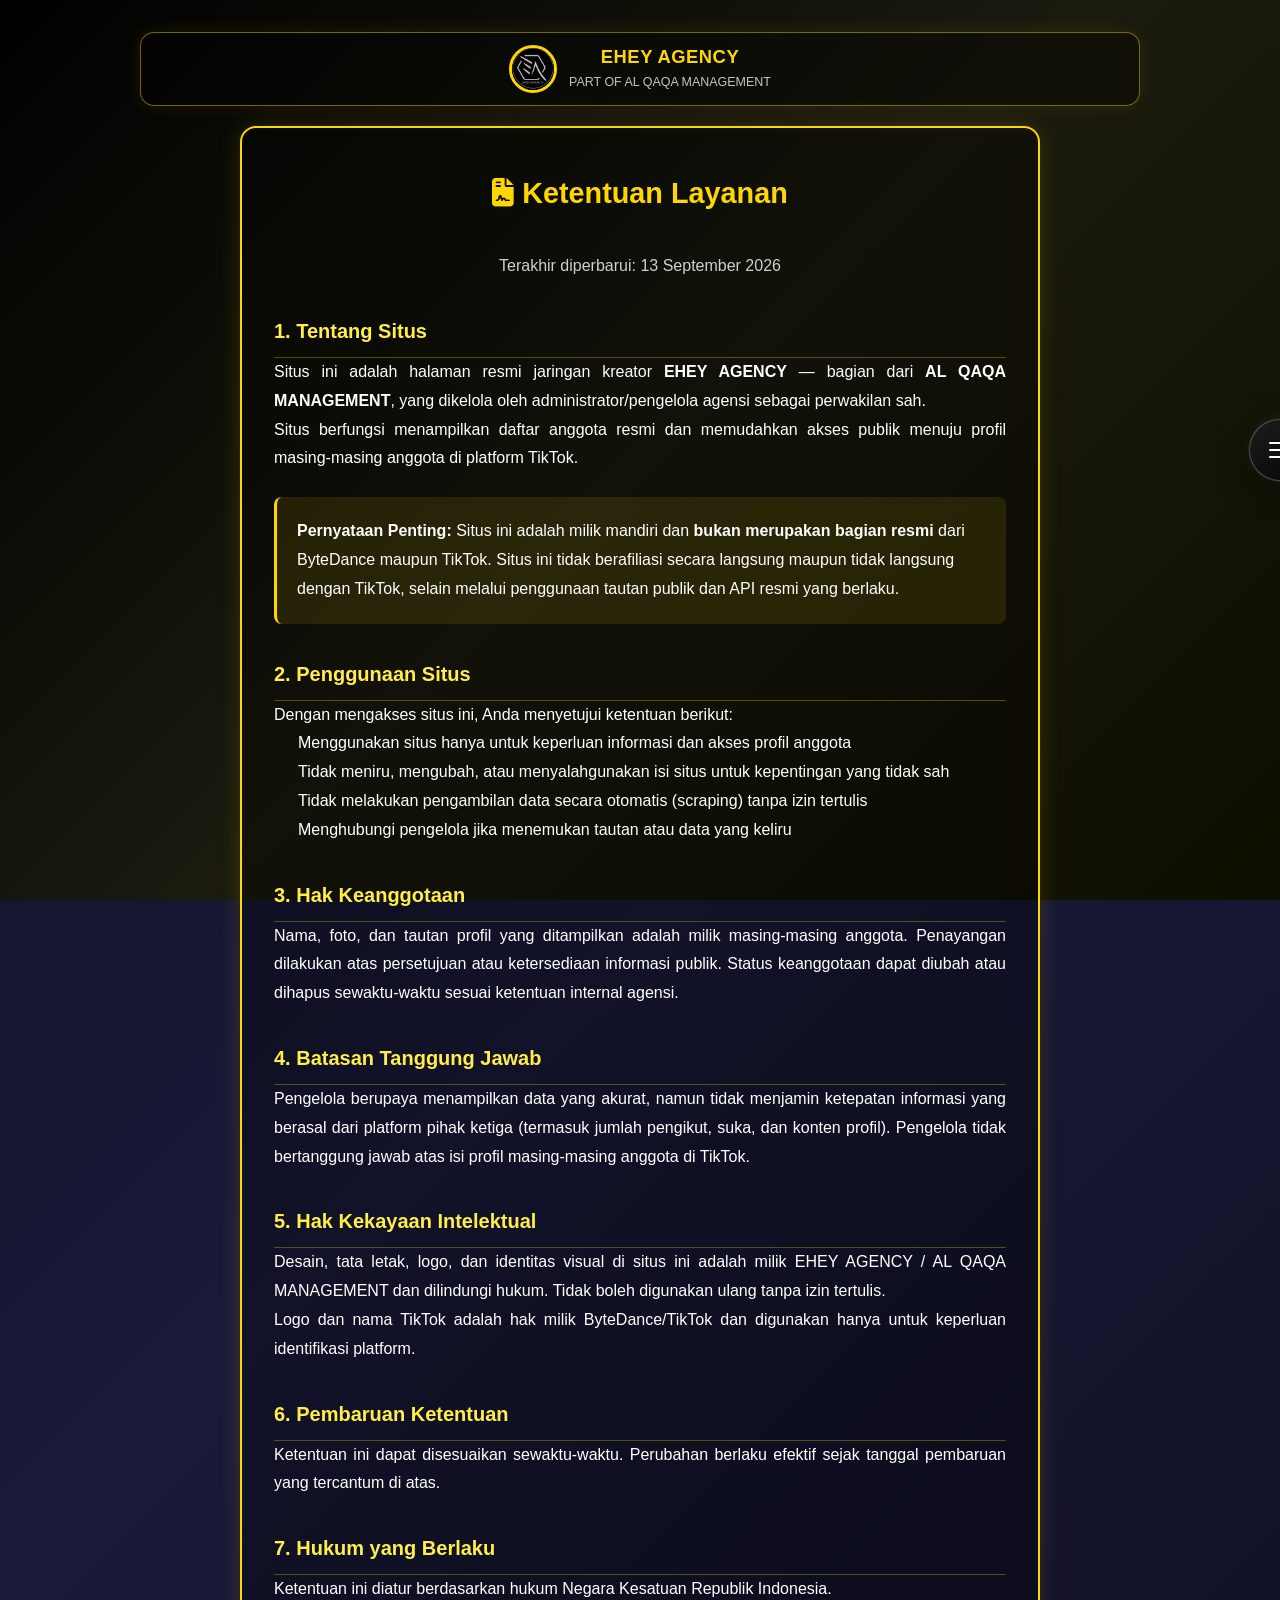
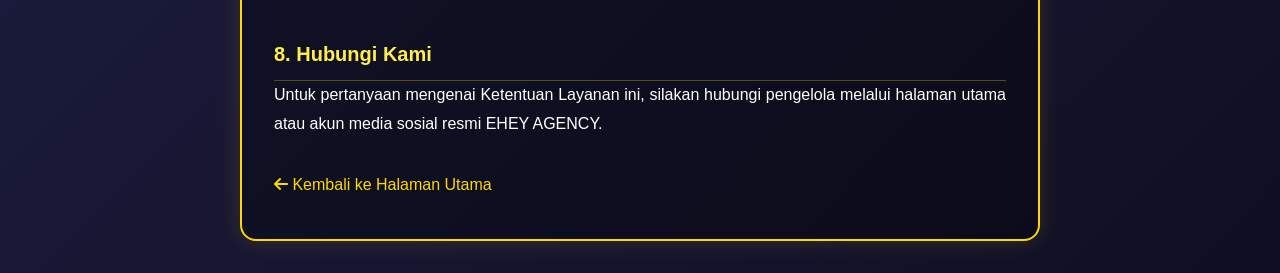
<file: syarat.html>
<!DOCTYPE html>
<html lang="id">
<head>
    <!-- Ikon lengkap dengan ukuran → muncul di tab browser -->
    <link rel="icon" type="image/png" sizes="1024x1024" href="ehey-1024.png">
    <link rel="icon" type="image/png" sizes="32x32" href="favicon-32.png">
    <link rel="icon" type="image/png" sizes="48x48" href="favicon-48.png">
    <link rel="shortcut icon" href="favicon-48.png">
    <link rel="apple-touch-icon" sizes="1024x1024" href="ehey-1024.png">
    <meta name="theme-color" content="#000000">
    <meta charset="UTF-8">
    <meta name="viewport" content="width=device-width, initial-scale=1.0">
    <title>Ketentuan Layanan | EHEY AGENCY</title>
    <link rel="stylesheet" href="style.css">
    <link rel="stylesheet" href="https://cdnjs.cloudflare.com/ajax/libs/font-awesome/6.4.2/css/all.min.css">
    <style>
        body {
            background: linear-gradient(135deg, #0f0f23 0%, #1a1a3a 50%, #0f0f23 100%);
            color: #fff;
            min-height: 100vh;
            padding: 2rem 1.5rem;
            line-height: 1.8;
            margin: 0;
        }

        /* ==================================================
           HEADER — Ikon muncul di bagian atas halaman
           Sama persis tampilan HP & Desktop
           ================================================== */
        .policy-app-header {
            width: 100%;
            max-width: 1000px;
            margin: 0 auto 20px;
            padding: 12px 15px;
            display: flex;
            align-items: center;
            justify-content: center;
            gap: 12px;
            background: rgba(0, 0, 0, 0.35);
            border: 1px solid rgba(255, 215, 0, 0.45);
            border-radius: 14px;
            box-shadow: 0 0 18px rgba(255, 215, 0, 0.10);
        }

        .policy-app-logo {
            width: 48px;
            height: 48px;
            flex: 0 0 48px;
            object-fit: cover;
            border-radius: 50%; /* ✅ Bulat sempurna */
            border: 3px solid #ffd700;
            background: #000;
            overflow: hidden;
        }

        .policy-app-brand {
            display: flex;
            flex-direction: column;
            text-align: center;
            align-items: center;
        }

        .policy-app-brand strong {
            color: #ffd700;
            font-size: 1.15rem;
            line-height: 1.25;
            letter-spacing: 0.5px;
        }

        .policy-app-brand span {
            color: #fff;
            opacity: 0.75;
            font-size: 0.78rem;
            margin-top: 3px;
        }

        /* Tampilan sama persis di HP & Desktop */
        @media (max-width: 600px) {
            .policy-app-header {
                margin-bottom: 15px;
                padding: 12px 14px;
                justify-content: center;
            }
            .policy-app-logo {
                width: 48px;
                height: 48px;
                flex-basis: 48px;
            }
            .policy-app-brand strong {
                font-size: 1.15rem;
            }
            .policy-app-brand span {
                font-size: 0.78rem;
            }
        }

        .container {
            max-width: 800px;
            margin: 0 auto;
            background: rgba(0,0,0,0.3);
            padding: 2.5rem 2rem;
            border-radius: 16px;
            border: 2px solid #ffd700;
            box-shadow: 0 0 25px rgba(255,215,0,0.15);
        }
        h1 {
            color: #ffd700;
            text-align: center;
            margin-bottom: 2rem;
            font-size: 1.8rem;
        }
        h2 {
            color: #ffed4a;
            margin-top: 2rem;
            border-bottom: 1px solid rgba(255,215,0,0.3);
            padding-bottom: 0.5rem;
            font-size: 1.25rem;
        }
        a {
            color: #ffd700;
        }
        .back-link {
            display: inline-block;
            margin-top: 2rem;
            color: #ffd700;
            text-decoration: none;
        }
        .back-link:hover {
            text-decoration: underline;
        }
        .disclaimer {
            background: rgba(255,215,0,0.1);
            padding: 1.25rem;
            border-radius: 8px;
            border-left: 3px solid #ffd700;
            margin: 1.5rem 0;
        }
        ul {
            padding-left: 1.5rem;
        }
        p, li {
            text-align: justify;
        }
    </style>
</head>
<body>
    
    <div class="bg-gradient"></div>
    <!-- Ikon muncul di bagian atas halaman → syarat TikTok Developer -->
    <header class="policy-app-header">
        <img src="ehey-1024.png" alt="EHEY AGENCY" class="policy-app-logo">
        <div class="policy-app-brand">
            <strong>EHEY AGENCY</strong>
            <span>PART OF AL QAQA MANAGEMENT</span>
        </div>
    </header>

    <div class="container">
        <h1><i class="fa-solid fa-file-contract"></i> Ketentuan Layanan</h1>
        <p style="text-align: center; opacity: 0.8;">Terakhir diperbarui: 13 September 2026</p>

        <h2>1. Tentang Situs</h2>
        <p>Situs ini adalah halaman resmi jaringan kreator <strong>EHEY AGENCY</strong> — bagian dari <strong>AL QAQA MANAGEMENT</strong>, yang dikelola oleh administrator/pengelola agensi sebagai perwakilan sah.</p>
        <p>Situs berfungsi menampilkan daftar anggota resmi dan memudahkan akses publik menuju profil masing-masing anggota di platform TikTok.</p>

        <div class="disclaimer">
            <strong>Pernyataan Penting:</strong> Situs ini adalah milik mandiri dan <strong>bukan merupakan bagian resmi</strong> dari ByteDance maupun TikTok. Situs ini tidak berafiliasi secara langsung maupun tidak langsung dengan TikTok, selain melalui penggunaan tautan publik dan API resmi yang berlaku.
        </div>

        <h2>2. Penggunaan Situs</h2>
        <p>Dengan mengakses situs ini, Anda menyetujui ketentuan berikut:</p>
        <ul>
            <li>Menggunakan situs hanya untuk keperluan informasi dan akses profil anggota</li>
            <li>Tidak meniru, mengubah, atau menyalahgunakan isi situs untuk kepentingan yang tidak sah</li>
            <li>Tidak melakukan pengambilan data secara otomatis (scraping) tanpa izin tertulis</li>
            <li>Menghubungi pengelola jika menemukan tautan atau data yang keliru</li>
        </ul>

        <h2>3. Hak Keanggotaan</h2>
        <p>Nama, foto, dan tautan profil yang ditampilkan adalah milik masing-masing anggota. Penayangan dilakukan atas persetujuan atau ketersediaan informasi publik. Status keanggotaan dapat diubah atau dihapus sewaktu-waktu sesuai ketentuan internal agensi.</p>

        <h2>4. Batasan Tanggung Jawab</h2>
        <p>Pengelola berupaya menampilkan data yang akurat, namun tidak menjamin ketepatan informasi yang berasal dari platform pihak ketiga (termasuk jumlah pengikut, suka, dan konten profil). Pengelola tidak bertanggung jawab atas isi profil masing-masing anggota di TikTok.</p>

        <h2>5. Hak Kekayaan Intelektual</h2>
        <p>Desain, tata letak, logo, dan identitas visual di situs ini adalah milik EHEY AGENCY / AL QAQA MANAGEMENT dan dilindungi hukum. Tidak boleh digunakan ulang tanpa izin tertulis.</p>
        <p>Logo dan nama TikTok adalah hak milik ByteDance/TikTok dan digunakan hanya untuk keperluan identifikasi platform.</p>

        <h2>6. Pembaruan Ketentuan</h2>
        <p>Ketentuan ini dapat disesuaikan sewaktu-waktu. Perubahan berlaku efektif sejak tanggal pembaruan yang tercantum di atas.</p>

        <h2>7. Hukum yang Berlaku</h2>
        <p>Ketentuan ini diatur berdasarkan hukum Negara Kesatuan Republik Indonesia.</p>

        <h2>8. Hubungi Kami</h2>
        <p>Untuk pertanyaan mengenai Ketentuan Layanan ini, silakan hubungi pengelola melalui halaman utama atau akun media sosial resmi EHEY AGENCY.</p>

        <a href="index.html" class="back-link"><i class="fa-solid fa-arrow-left"></i> Kembali ke Halaman Utama</a>
    </div>
    <!-- =========================================
     NAVIGASI MELAYANG
========================================= -->
<div class="floating-nav">

    <!-- Tombol Hamburger -->
    <button
        class="floating-nav-toggle"
        id="floatingNavToggle"
        type="button"
        aria-label="Buka menu navigasi"
        aria-expanded="false"
    >
        <span></span>
        <span></span>
        <span></span>
    </button>

    <!-- Panel Menu -->
    <nav class="floating-nav-menu" id="floatingNavMenu" aria-hidden="true">

        <a href="index.html" class="floating-nav-link">
            <span class="nav-icon">⌂</span>
            <span>Halaman Utama</span>
        </a>

        <a href="kreator.html" class="floating-nav-link">
            <span class="nav-icon">♟</span>
            <span>Staff &amp; Member</span>
        </a>

        <a href="privasi.html" class="floating-nav-link">
            <span class="nav-icon">🔒</span>
            <span>Kebijakan</span>
        </a>

        <a href="syarat.html" class="floating-nav-link">
            <span class="nav-icon">📄</span>
            <span>Ketentuan</span>
        </a>

        <a href="index.html#daftar" class="floating-nav-join">
            <span>AYO GABUNG</span>
            <span class="join-arrow">→</span>
        </a>

    </nav>

</div>
    <script src="script.js"></script>
    

</body>
</html>
</file>
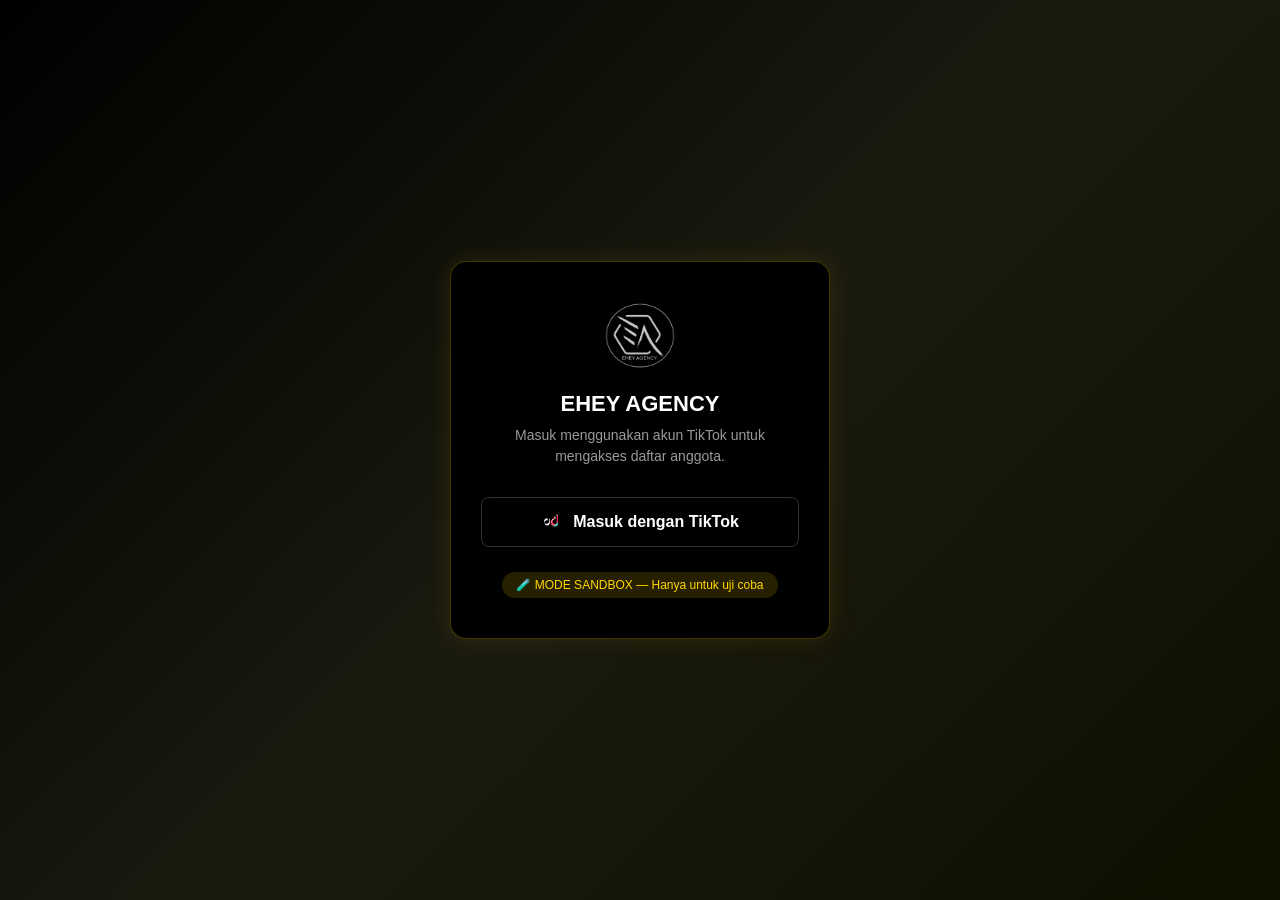
<file: teslogin.html>
<!DOCTYPE html>
<html lang="id">
<head>
    <meta charset="UTF-8">
    <meta name="viewport" content="width=device-width, initial-scale=1.0">
    <title>EHEY AGENCY — Login Sandbox</title>
    <link rel="icon" href="ehey.png">
    <style>
        * {
            margin: 0;
            padding: 0;
            box-sizing: border-box;
            font-family: 'Segoe UI', Roboto, Oxygen, Ubuntu, Cantarell, sans-serif;
        }

        body {
            min-height: 100vh;
            display: flex;
            justify-content: center;
            align-items: center;
            background: linear-gradient(135deg, #000000 0%, #1a1a0f 50%, #0f0f00 100%);
            padding: 20px;
        }

        .login-box {
            background: #000;
            padding: 40px 30px;
            border-radius: 16px;
            border: 1px solid rgba(255, 215, 0, 0.25);
            box-shadow: 0 0 25px rgba(255, 215, 0, 0.1);
            text-align: center;
            max-width: 380px;
            width: 100%;
        }

        .logo {
            width: 70px;
            height: 70px;
            margin-bottom: 15px;
        }

        .login-box h2 {
            color: #fff;
            font-size: 22px;
            margin-bottom: 8px;
        }

        .deskripsi {
            color: #999;
            font-size: 14px;
            margin-bottom: 30px;
            line-height: 1.5;
        }

        /* TOMBOL LOGIN TIKTOK — SAMA PERSIS RESMI */
        .btn-tiktok {
            display: flex;
            align-items: center;
            justify-content: center;
            gap: 10px;
            width: 100%;
            padding: 13px 24px;
            background: #000;
            color: #fff;
            border: 1px solid #2f2f2f;
            border-radius: 8px;
            font-size: 16px;
            font-weight: 600;
            cursor: pointer;
            transition: all 0.25s ease;
        }

        .btn-tiktok:hover {
            background: #1c1c1c;
            border-color: #444;
            transform: translateY(-1px);
        }

        .btn-tiktok svg {
            width: 22px;
            height: 22px;
        }

        .sandbox-label {
            display: inline-block;
            margin-top: 25px;
            padding: 6px 14px;
            background: rgba(255, 215, 0, 0.15);
            color: #ffd700;
            font-size: 12px;
            border-radius: 20px;
        }

        .hidden { display: none !important; }

        /* Layar Izin */
        .izin-box {
            border-top: 3px solid #fe2c55;
        }

        .btn-izinkan {
            width: 100%;
            padding: 12px;
            background: #fe2c55;
            color: #fff;
            border: none;
            border-radius: 8px;
            font-size: 16px;
            font-weight: 600;
            cursor: pointer;
            margin-top: 20px;
        }

        .btn-izinkan:hover {
            background: #e6274d;
        }

        /* Halaman Sukses */
        .sukses-icon {
            font-size: 48px;
            margin-bottom: 10px;
        }

        .data-box {
            background: #121212;
            border: 1px solid #2a2a2a;
            padding: 15px;
            border-radius: 8px;
            margin-top: 20px;
            font-family: monospace;
            font-size: 13px;
            text-align: left;
            color: #ccc;
            word-break: break-all;
        }

        .kembali-link {
            display: inline-block;
            margin-top: 20px;
            color: #999;
            font-size: 14px;
            text-decoration: none;
        }

        .kembali-link:hover {
            color: #fff;
        }
    </style>
</head>
<body>

<!-- HALAMAN AWAL -->
<div id="halaman-awal" class="login-box">
    <img src="ehey.png" alt="EHEY AGENCY" class="logo" onerror="this.style.display='none'">
    <h2>EHEY AGENCY</h2>
    <p class="deskripsi">Masuk menggunakan akun TikTok untuk mengakses daftar anggota.</p>

    <button class="btn-tiktok" onclick="mulaiLogin()">
        <svg viewBox="0 0 48 48" fill="none" xmlns="http://www.w3.org/2000/svg">
            <path d="M34.1605 10.7033C33.4842 9.96065 32.9485 9.10354 32.5776 8.17334H37.0776V27.624C36.7882 30.4716 34.7004 32.8093 32.0409 33.6082C29.3814 34.4071 26.4847 33.5532 24.6027 31.4044C22.7207 29.2556 22.1251 26.1724 23.0056 23.3404C23.8861 20.5084 26.1437 18.3228 28.9606 17.3118C29.9236 16.9662 30.9512 16.7837 31.9996 16.7787V12.2683C30.9512 12.2683 29.9236 12.4508 28.9606 12.7964V16.7787C27.4436 17.0108 26.0413 17.7739 25.0314 18.9492C24.0215 20.1245 23.4708 21.6353 23.5006 23.1804C23.5304 24.7255 24.1394 26.2129 25.2134 27.3295C26.2874 28.4461 27.7519 29.1114 29.3116 29.1734C30.8713 29.2354 32.3731 28.6885 33.4911 27.624C34.6091 26.5595 35.1744 25.0571 35.0776 23.5283V10.7033H34.1605Z" fill="#25F4EE"/>
            <path d="M32.5774 8.17334H37.0774V23.5283C36.9806 25.0571 36.4153 26.5595 35.2973 27.624C34.1793 28.6885 32.6775 29.2354 31.1178 29.1734C29.5581 29.1114 28.0936 28.4461 27.0196 27.3295C25.9456 26.2129 25.3366 24.7255 25.3664 23.1804C25.3962 21.6353 25.9469 20.1245 26.9568 18.9492C27.9667 17.7739 29.369 17.0108 30.886 16.7787V12.7964C29.923 12.4508 28.8954 12.2683 27.847 12.2683V16.7787C26.1646 17.0234 24.5902 17.8409 23.3799 19.0896C22.1696 20.3383 21.3846 21.9401 21.1398 23.6554C20.895 25.3707 21.2023 27.1376 22.0171 28.6349C22.8319 30.1322 24.1011 31.2719 25.6132 31.8514C27.1253 32.4309 28.7849 32.4131 30.2863 31.7987C31.7877 31.1843 33.0318 30.0113 33.7634 28.5034C34.495 26.9955 34.6659 25.2432 34.2474 23.6043V8.17334H32.5774Z" fill="#FE2C55"/>
            <path d="M29.3113 17.3118C27.5815 17.6161 26.0467 18.5711 25.0311 19.9514C24.0155 21.3317 23.6031 23.0432 23.9011 24.7204C24.1991 26.3976 25.1867 27.9143 26.6465 28.9092C28.1063 29.9041 29.9312 30.2814 31.6806 29.9404C33.43 29.5994 34.9064 28.5713 35.8073 27.1044C34.9268 28.0893 33.8018 28.8427 32.5407 29.2814C31.2796 29.7201 29.9212 29.8265 28.6173 29.5914C27.3134 29.3563 26.1088 28.7876 25.1312 27.9413C24.1536 27.095 23.4445 25.9993 23.0812 24.8044C22.7179 23.6095 22.7154 22.3518 23.0734 21.1554C23.4314 19.959 24.1364 18.8606 25.1086 18.0104C26.0808 17.1602 27.283 16.5904 28.5813 16.3514C28.8273 16.3084 29.0753 16.2854 29.3233 16.2824V17.3118H29.3113Z" fill="white"/>
            <path d="M19.2991 16.6733V25.7994C19.2991 28.9134 16.7841 31.4284 13.6701 31.4284C12.6151 31.4284 11.5891 31.1384 10.7001 30.5914C9.81106 30.0444 9.10206 29.2574 8.64006 28.3234C8.17806 27.3894 7.97906 26.3494 8.06306 25.3194C8.14706 24.2894 8.51006 23.3094 9.10306 22.4994C9.69606 21.6894 10.4941 21.0754 11.3991 20.7324C12.3041 20.3894 13.2791 20.3294 14.2161 20.5604V16.0404C13.2541 15.9494 12.2851 16.0494 11.3741 16.3334C10.4631 16.6174 9.63406 17.0794 8.94206 17.6944C8.25006 18.3094 7.71506 19.0644 7.37306 19.9064C7.03106 20.7484 6.89006 21.6554 6.96006 22.5644C7.03006 23.4734 7.30906 24.3534 7.77506 25.1334C8.24106 25.9134 8.87906 26.5654 9.63906 27.0374C10.3991 27.5094 11.2591 27.7864 12.1481 27.8454C13.0371 27.9044 13.9311 27.7434 14.7431 27.3774C15.5551 27.0114 16.2611 26.4504 16.7961 25.7404C17.3311 25.0304 17.6761 24.1924 17.7991 23.3134V16.6733H19.2991Z" fill="white"/>
        </svg>
        Masuk dengan TikTok
    </button>

    <p class="sandbox-label">🧪 MODE SANDBOX — Hanya untuk uji coba</p>
</div>

<!-- LAYAR PERSETUJUAN -->
<div id="layar-izin" class="login-box izin-box hidden">
    <h3 style="color:#fff; margin-bottom:10px;">Otorisasi Aplikasi</h3>
    <p style="color:#aaa; font-size:14px;">
        <strong style="color:#fff;">EHEY AGENCY Sandbox</strong><br>
        meminta izin mengakses informasi dasar akun Anda
    </p>
    <p style="color:#ffd700; font-size:13px; margin-top:15px;">@jemzlamato</p>
    <button class="btn-izinkan" onclick="prosesIzin()">Izinkan</button>
    <a href="#" class="kembali-link" onclick="kembaliAwal(event)">← Batal</a>
</div>

<!-- HALAMAN SUKSES / CALLBACK -->
<div id="halaman-sukses" class="login-box hidden">
    <div class="sukses-icon">✅</div>
    <h2 style="color:#2bde73; margin-bottom:10px;">Berhasil Masuk!</h2>
    <p style="color:#999; font-size:14px;">Selamat datang di EHEY AGENCY</p>
    
    <div class="data-box" id="data-hasil">
        Memuat data...
    </div>
    
    <a href="#" class="kembali-link" onclick="kembaliAwal(event)">← Keluar</a>
</div>

<script>
// === DATA SUDAH DIISI ===
const CLIENT_KEY = "sbawbsenpxelimpj3k";
const REDIRECT_URI = "https://eheyagency.web.id/teslogin.html";
const SCOPE = "user.info.basic";

// Cek apakah kembali dari TikTok (ada kode di alamat)
window.addEventListener('load', function() {
    const urlParams = new URLSearchParams(window.location.search);
    const authCode = urlParams.get('code');
    
    if (authCode) {
        // Berhasil kembali dari TikTok
        document.getElementById('halaman-awal').classList.add('hidden');
        document.getElementById('halaman-sukses').classList.remove('hidden');
        document.getElementById('data-hasil').innerHTML = `
            <strong>Status:</strong> Berhasil terhubung ke Sandbox ✅<br>
            <strong>Kode Otorisasi:</strong> ${authCode}<br>
            <strong>Client Key:</strong> ${CLIENT_KEY}<br>
            <strong>Scope:</strong> ${SCOPE}
        `;
    }
});

function mulaiLogin() {
    // Arahkan ke halaman izin TikTok sungguhan
    const authUrl = `https://www.tiktok.com/auth/authorize/?client_key=${CLIENT_KEY}&scope=${SCOPE}&redirect_uri=${encodeURIComponent(REDIRECT_URI)}&response_type=code`;
    window.location.href = authUrl;
}

function prosesIzin() {
    // Simulasi — untuk demo
    document.getElementById('layar-izin').classList.add('hidden');
    document.getElementById('halaman-sukses').classList.remove('hidden');
    document.getElementById('data-hasil').innerHTML = `
        <strong>Status:</strong> Demo Sandbox ✅<br>
        <strong>Akun:</strong> @jemzlamato<br>
        <strong>Client Key:</strong> ${CLIENT_KEY}
    `;
}

function kembaliAwal(e) {
    e.preventDefault();
    // Hapus parameter dari URL
    window.history.replaceState({}, document.title, REDIRECT_URI);
    // Kembali ke halaman awal
    document.getElementById('halaman-sukses').classList.add('hidden');
    document.getElementById('layar-izin').classList.add('hidden');
    document.getElementById('halaman-awal').classList.remove('hidden');
}
</script>

</body>
</html>
</file>
<file: style.css>
/* ==================================================
   BAGIAN DASAR — DIPAKAI KEDUA HALAMAN
   ================================================== */
* {
    margin: 0;
    padding: 0;
    box-sizing: border-box;
    font-family: 'Segoe UI', Roboto, Oxygen, Ubuntu, Cantarell, sans-serif;
}

body {
    color: #fff;
    line-height: 1.6;
    min-height: 100vh;
}

.bg-gradient {
    position: fixed;
    top: 0;
    left: 0;
    width: 100%;
    height: 100%;
    background: linear-gradient(135deg, #000000 0%, #1a1a0f 50%, #0f0f00 100%);
    z-index: -1;
}

a {
    text-decoration: none;
    color: inherit;
}

ul {
    list-style: none;
}

.yellow, .kuning-teks {
    color: #facc15;
}

/* ==================================================
   BAGIAN INDEX.HTML — TAMPILAN UTAMA & FORM
   ================================================== */

/* HEADER */
.header-container {
    display: flex;
    align-items: center;
    justify-content: space-between;
    max-width: 1200px;
    margin: 0 auto;
    padding: 15px 20px;
}

.header-logo-left, .header-logo-right {
    flex: 0 0 90px;
}
.header-logo-right { text-align: right; }

.logo-round {
    width: 90px;
    height: 90px;
    border-radius: 50%;
    object-fit: cover;
    border: 3px solid #facc15;
}

.header-text-center {
    flex: 1;
    text-align: center;
    padding: 0 20px;
}

.ehey-title {
    font-size: 32px;
    font-weight: bold;
    color: #facc15;
    margin: 0;
    letter-spacing: 2px;
}

.part-of-line {
    color: #ffffff;
    font-size: 16px;
    margin: 5px 0;
    opacity: 0.8;
}

.alqaqa-title {
    color: #ffffff;
    font-size: 20px;
    font-weight: 600;
    margin: 0;
}

.header-nav {
    border-top: 1px solid rgba(255,255,255,0.1);
    padding: 12px 0;
    margin-top: 5px;
}

.header-nav ul {
    list-style: none;
    display: flex;
    justify-content: center;
    align-items: center;
    flex-wrap: wrap;
    gap: 15px 30px;
    margin: 0;
    padding: 0;
}

.header-nav a {
    color: #ffffff;
    text-decoration: none;
    font-size: 16px;
    transition: color 0.3s;
}

.header-nav a:hover {
    color: #facc15;
}

.btn-join-header {
    background: linear-gradient(to right, #facc15, #eab308);
    color: #000 !important;
    padding: 10px 25px !important;
    border-radius: 8px;
    font-weight: bold !important;
}

/* TEKS BERJALAN */
.marquee-container {
    overflow: hidden;
    white-space: nowrap;
    background: rgba(250, 204, 21, 0.1);
    padding: 10px 0;
    margin: 10px 0 20px;
}

.marquee-text {
    display: inline-block;
    padding-left: 100%;
    animation: marquee 15s linear infinite;
    color: #facc15;
    font-weight: 600;
    font-size: 18px;
}

@keyframes marquee {
    0% { transform: translateX(0); }
    100% { transform: translateX(-100%); }
}

/* LOGO BERKEDIP */
.blinking-logo {
    text-align: center;
    margin: 20px 0;
}

.blinking-img {
    width: 150px;
    height: 150px;
    border-radius: 50%;
    border: 3px solid #facc15;
    object-fit: cover;
    animation: blink 1.2s ease-in-out infinite alternate;
}

@keyframes blink {
    0% { opacity: 0.4; transform: scale(0.95); }
    100% { opacity: 1; transform: scale(1); }
}

/* HERO */
.hero {
    text-align: center;
    padding: 30px 20px 50px;
    max-width: 1100px;
    margin: 0 auto;
}

.hero h2 {
    font-size: 36px;
    margin-bottom: 15px;
}

.hero p {
    font-size: 18px;
    max-width: 800px;
    margin: 0 auto 30px;
    opacity: 0.9;
}

.hero-buttons {
    display: flex;
    gap: 20px;
    justify-content: center;
    flex-wrap: wrap;
    margin-bottom: 40px;
}

.btn-primary {
    background: linear-gradient(to right, #facc15, #eab308);
    color: #000;
    padding: 14px 30px;
    border-radius: 10px;
    font-weight: bold;
    font-size: 16px;
    transition: transform 0.3s;
}

.btn-primary:hover {
    transform: translateY(-3px);
}

.btn-secondary {
    background: transparent;
    color: #facc15;
    border: 2px solid #facc15;
    padding: 12px 28px;
    border-radius: 10px;
    font-weight: bold;
    font-size: 16px;
    transition: all 0.3s;
}

.btn-secondary:hover {
    background: #facc15;
    color: #000;
}

/* STATISTIK */
.stats {
    display: flex;
    justify-content: center;
    gap: 30px;
    flex-wrap: wrap;
}

.stat-item {
    background: rgba(255, 255, 255, 0.05);
    padding: 25px 40px;
    border-radius: 15px;
    border: 1px solid rgba(250, 204, 21, 0.3);
    transition: transform 0.3s;
}

.stat-item:hover {
    transform: translateY(-5px);
    border-color: #facc15;
}

.stat-item h3 {
    font-size: 36px;
    color: #facc15;
}

.stat-link {
    display: block;
}

/* JUDUL BAGIAN */
.section-title {
    text-align: center;
    margin-bottom: 40px;
}

.section-title h3 {
    font-size: 28px;
    margin-bottom: 10px;
}

.section-title p {
    opacity: 0.7;
}

/* GALERI KREATOR */
.creators-section {
    max-width: 1200px;
    margin: 0 auto 60px;
    padding: 0 20px;
}

.creators-grid {
    display: flex;
    flex-wrap: wrap;
    justify-content: center;
    gap: 25px;
}

.creator-card {
    flex: 1 1 220px;
    max-width: 280px;
    position: relative;
    background: rgba(255, 255, 255, 0.05);
    border-radius: 15px;
    padding: 25px;
    text-align: center;
    border: 1px solid rgba(250, 204, 21, 0.2);
    transition: all 0.3s;
}

.creator-card:hover {
    transform: translateY(-5px);
    border-color: #facc15;
    background: rgba(250, 204, 21, 0.05);
}

.creator-card .nomor-urut {
    position: absolute;
    top: 10px;
    left: 10px;
    width: 32px;
    height: 32px;
    background: linear-gradient(135deg, #facc15, #eab308);
    color: #000;
    border-radius: 50%;
    display: flex;
    align-items: center;
    justify-content: center;
    font-weight: bold;
    font-size: 15px;
    z-index: 2;
    box-shadow: 0 2px 8px rgba(250, 204, 21, 0.4);
}

.creator-avatar img {
    width: 100px;
    height: 100px;
    border-radius: 50%;
    object-fit: cover;
    border: 3px solid #facc15;
    margin-bottom: 15px;
    margin-top: 10px;
}

.creator-info h4 {
    font-size: 16px;
    margin-bottom: 8px;
}

.role-badge {
    display: inline-block;
    background: rgba(250, 204, 21, 0.2);
    color: #facc15;
    padding: 5px 12px;
    border-radius: 20px;
    font-size: 12px;
    margin-bottom: 12px;
}

.creator-follow {
    display: inline-block;
    background: #000;
    color: #fff;
    padding: 8px 20px;
    border-radius: 8px;
    font-size: 14px;
    border: 1px solid #facc15;
    transition: all 0.3s;
}

.creator-follow:hover {
    background: #facc15;
    color: #000;
}

.view-all-btn {
    text-align: center;
    margin-top: 30px;
}

/* KEUNGGULAN */
section {
    max-width: 1200px;
    margin: 0 auto 60px;
    padding: 0 20px;
}

.features-grid {
    display: grid;
    grid-template-columns: repeat(auto-fit, minmax(300px, 1fr));
    gap: 25px;
}

.feature-card {
    background: rgba(255, 255, 255, 0.05);
    border-radius: 15px;
    padding: 30px;
    border: 1px solid rgba(250, 204, 21, 0.2);
    transition: all 0.3s;
}

.feature-card:hover {
    transform: translateY(-5px);
    border-color: #facc15;
}

.feature-icon {
    width: 60px;
    height: 60px;
    background: rgba(250, 204, 21, 0.15);
    border-radius: 12px;
    display: flex;
    align-items: center;
    justify-content: center;
    font-size: 26px;
    color: #facc15;
    margin-bottom: 20px;
}

.feature-card h4 {
    font-size: 18px;
    margin-bottom: 10px;
}

.feature-card p {
    opacity: 0.7;
    font-size: 15px;
}

/* FORM PENDAFTARAN */
.join-section {
    max-width: 900px;
    margin: 0 auto 60px;
    padding: 0 20px;
}

.form-container {
    background: rgba(255, 255, 255, 0.05);
    border-radius: 20px;
    padding: 35px;
    border: 1px solid rgba(250, 204, 21, 0.2);
}

.form-row {
    display: grid;
    grid-template-columns: 1fr 1fr;
    gap: 20px;
}

.form-group {
    margin-bottom: 20px;
}

.form-group.full-width {
    grid-column: 1 / -1;
}

.form-group label {
    display: block;
    margin-bottom: 8px;
    font-weight: 500;
}

.form-group input,
.form-group select,
.form-group textarea {
    width: 100%;
    padding: 12px 15px;
    background: rgba(255, 255, 255, 0.08);
    border: 1px solid rgba(250, 204, 21, 0.3);
    border-radius: 8px;
    color: #fff;
    font-size: 15px;
}

.form-group input:focus,
.form-group select:focus,
.form-group textarea:focus {
    outline: none;
    border-color: #facc15;
}

.checkbox-group {
    display: flex;
    flex-wrap: wrap;
    gap: 12px 20px;
    margin-top: 10px;
}

.checkbox-label {
    display: flex;
    align-items: center;
    gap: 8px;
    cursor: pointer;
}

.checkbox-agree {
    margin: 25px 0;
}

.submit-btn {
    width: 100%;
    padding: 15px;
    background: linear-gradient(to right, #facc15, #eab308);
    color: #000;
    border: none;
    border-radius: 10px;
    font-size: 17px;
    font-weight: bold;
    cursor: pointer;
    transition: transform 0.3s;
}

.submit-btn:hover {
    transform: scale(1.02);
}

/* FOOTER INDEX */
footer {
    background: rgba(0, 0, 0, 0.5);
    padding: 50px 20px 30px;
    border-top: 1px solid rgba(255, 255, 255, 0.1);
}

.footer-content {
    max-width: 1200px;
    margin: 0 auto;
}

.footer-brand {
    text-align: center;
    margin-bottom: 30px;
}

.footer-logo-wrapper {
    display: flex;
    justify-content: center;
    gap: 15px;
    margin-bottom: 15px;
}

.footer-logo-circle {
    width: 60px;
    height: 60px;
    border-radius: 50%;
    object-fit: cover;
    border: 2px solid #facc15;
}

.footer-brand h4 {
    font-size: 22px;
    color: #facc15;
    margin-bottom: 5px;
}

.footer-brand .part-of {
    font-size: 14px;
    opacity: 0.7;
}

.footer-brand .aq-text {
    font-size: 18px;
    font-weight: 600;
    margin-bottom: 10px;
}

.footer-brand .location {
    font-size: 14px;
    opacity: 0.8;
}

.footer-social-wrapper {
    text-align: center;
    margin: 30px 0;
}

.footer-social-wrapper h5 {
    margin-bottom: 15px;
    font-size: 16px;
}

.social-icons {
    display: flex;
    justify-content: center;
    gap: 15px;
    font-size: 22px;
}

.social-icons a {
    width: 45px;
    height: 45px;
    border-radius: 50%;
    background: rgba(250, 204, 21, 0.1);
    color: #facc15;
    display: flex;
    align-items: center;
    justify-content: center;
    transition: all 0.3s;
}

.social-icons a:hover {
    background: #facc15;
    color: #000;
}

.copyright {
    text-align: center;
    margin-top: 40px;
    padding-top: 20px;
    border-top: 1px solid rgba(255, 255, 255, 0.1);
    opacity: 0.6;
    font-size: 14px;
}

/* ==================================================
   BAGIAN kreator.HTML — DAFTAR KREATOR / MEMBER
   ================================================== */

.header-kreator {
    width: 100%;
    padding: 20px 15px;
    background:
        radial-gradient(ellipse at top left, rgba(139, 92, 246, 0.25), transparent 50%),
        radial-gradient(ellipse at top right, rgba(250, 204, 21, 0.15), transparent 50%),
        linear-gradient(135deg, #1a1033 0%, #0f0a1f 50%, #000000 100%);
    border-bottom: 1px solid rgba(250, 204, 21, 0.25);
    position: relative;
    overflow: hidden;
}

.header-inner-kreator {
    max-width: 1200px;
    margin: 0 auto;
    display: flex;
    align-items: center;
    justify-content: space-between;
    gap: 10px;
    flex-wrap: nowrap;
}

.logo-aq-wrap, .logo-ehey-wrap {
    flex: 0 0 auto;
    text-align: center;
}
.logo-aq-wrap { text-align: left; }
.logo-ehey-wrap { text-align: right; }

.logo-aq-img, .logo-ehey-img {
    width: 9vw;
    height: 9vw;
    max-width: 110px;
    max-height: 110px;
    min-width: 60px;
    min-height: 60px;
    object-fit: cover;
    border-radius: 50%;
    border: 3px solid #facc15;
}

.header-text-center-kreator {
    flex: 1;
    text-align: center;
    padding: 0 10px;
}

.judul-ehey {
    font-size: clamp(22px, 5vw, 42px);
    font-weight: 800;
    color: #ffffff;
    letter-spacing: 2px;
    margin: 0 0 4px;
    text-shadow: 0 0 15px rgba(250, 204, 21, 0.4);
}

.part-of-teks {
    font-size: clamp(13px, 2.5vw, 18px);
    color: #facc15;
    font-style: italic;
    margin: 0 0 5px;
    letter-spacing: 2px;
}

.judul-alqaqa {
    font-size: clamp(18px, 4vw, 32px);
    font-weight: 700;
    color: #ffffff;
    margin: 0 0 15px;
    letter-spacing: 1.5px;
    text-shadow: 0 0 10px rgba(96, 165, 250, 0.4);
}

.judul-daftar-besar {
    font-size: clamp(16px, 3.5vw, 30px);
    font-weight: 800;
    color: #ffffff;
    margin: 0 0 6px;
}

.sub-teks {
    font-size: clamp(12px, 2vw, 16px);
    color: #cccccc;
    margin: 0;
}

.kreator-page {
    max-width: 1200px;
    margin: 0 auto;
    padding: 40px 20px 60px;
}

.kreator-grid {
    display: grid;
    grid-template-columns: repeat(auto-fit, minmax(220px, 1fr));
    gap: 25px;
}

.follower-card {
    display: block;
    background: white;
    border: 1px solid rgba(250, 204, 21, 0.25);
    border-radius: 16px;
    padding: 15px;
    text-align: center;
    text-decoration: none;
    transition: transform 0.2s, box-shadow 0.2s;
    position: relative;
    box-shadow: 0 2px 10px rgba(0,0,0,0.08);
}

.follower-card:hover {
    transform: translateY(-3px);
    box-shadow: 0 5px 15px rgba(0,0,0,0.12);
}

.follower-card .nomor-urut {
    position: absolute;
    top: 12px;
    left: 12px;
    background: linear-gradient(135deg, #facc15, #eab308);
    color: #000;
    font-weight: bold;
    width: 32px;
    height: 32px;
    border-radius: 50%;
    display: flex;
    align-items: center;
    justify-content: center;
    font-size: 14px;
    z-index: 10;
    box-shadow: 0 2px 8px rgba(250, 204, 21, 0.35);
}

.foto-tempat {
    margin-bottom: 10px;
    width: 100px;
    height: 100px;
    margin: 10px auto;
    border-radius: 50%;
    background: rgba(250, 204, 21, 0.1);
    display: flex;
    align-items: center;
    justify-content: center;
    font-size: 13px;
    color: #facc15;
    border: 2px dashed rgba(250, 204, 21, 0.3);
}

.follower-avatar {
    width: 100px;
    height: 100px;
    border-radius: 50%;
    object-fit: cover;
    border: 3px solid gold;
}

/* Teks kartu member versi desktop */
.username-tiktok {
    font-weight: 600;
    color: #fe2c55;
    margin: 4px 0;
    font-size: 0.9rem;
}

.nama-sendiri {
    font-weight: bold;
    font-size: 1rem;
    color: #000000;
    margin: 2px 0 10px;
}

.jabatan-member {
    display: inline-block;
    background: rgba(250, 204, 21, 0.15);
    color: #ff0000;
    padding: 4px 12px;
    border-radius: 20px;
    font-size: 12px;
    font-weight: 600;
    margin-bottom: 8px;
}

.stat-member {
    font-size: 11px;
    color: #888;
    margin: 0;
}

.frame-tombol {
    display: inline-block;
    margin-top: 4px;
}

.btn-follow {
    display: inline-block;
    background: linear-gradient(135deg, #fe2c55, #25f4ee);
    color: white !important;
    padding: 8px 16px;
    border-radius: 20px;
    text-decoration: none;
    font-weight: bold;
    font-size: 0.85rem;
    transition: transform 0.2s, box-shadow 0.2s;
}

.btn-follow:hover {
    transform: scale(1.05);
    box-shadow: 0 4px 12px rgba(254, 44, 85, 0.3);
}

.btn-follow i {
    margin-right: 6px;
}

.total-member-box {
    text-align: center;
    margin: 30px 0 10px;
    padding: 15px;
    background: rgba(250, 204, 21, 0.08);
    border-radius: 12px;
    border: 1px solid rgba(250, 204, 21, 0.2);
}

.total-member-teks {
    font-size: 18px;
}

.back-btn {
    text-align: center;
    margin-top: 40px;
}

.simple-footer {
    text-align: center;
    padding: 25px;
    border-top: 1px solid rgba(250, 204, 21, 0.2);
    color: #999;
    font-size: 14px;
}

/* =========================================================
   RESPONSIF HP (HANYA BERLAKU DI LAYAR MAKSIMAL 600PX)
   ========================================================= */
@media (max-width: 600px) {
    .header-inner-kreator {
        flex-wrap: nowrap !important;
        gap: 5px;
    }
    .logo-aq-img, .logo-ehey-img {
        width: 12vw;
        height: 12vw;
        min-width: 50px;
        min-height: 50px;
    }
    .judul-ehey { letter-spacing: 1px; }
    .form-row {
        grid-template-columns: 1fr;
    }
    .kreator-grid {
        grid-template-columns: repeat(auto-fit, minmax(150px, 1fr));
        gap: 15px;
    }
    .foto-tempat, .follower-avatar {
        width: 80px;
        height: 80px;
    }

    .username-tiktok {
        font-size: 0.9rem;
        color: #ffffff;
        margin: 6px 0 4px;
        white-space: nowrap;
        overflow: hidden;
        text-overflow: ellipsis;
        max-width: 100%;
    }

    .nama-sendiri {
        font-size: 1.05rem;
        font-weight: bold;
        color: #000000;
        margin: 0 0 6px;
        white-space: nowrap;
        overflow: hidden;
        text-overflow: ellipsis;
        max-width: 100%;
    }

    .jabatan-member {
        font-size: 0.8rem;
        color: #ff0000;
        margin: 0 0 10px;
        white-space: nowrap;
        overflow: hidden;
        text-overflow: ellipsis;
        max-width: 100%;
        padding: 4px 10px;
        border-radius: 12px;
        background: rgba(0,0,0,0.25);
        display: inline-block;
    }

    .frame-tombol {
        background: #000;
        border-radius: 20px;
        padding: 6px 14px;
        display: inline-block;
        margin-top: 4px;
    }

    .btn-follow {
        color: #fff !important;
        text-decoration: none;
        font-size: 0.85rem;
        font-weight: 500;
        display: flex;
        align-items: center;
        gap: 6px;
        background: transparent;
    }

    .btn-follow i {
        font-size: 0.95rem;
        margin-right: 0;
    }

    .follower-card {
        padding: 18px 12px;
        box-sizing: border-box;
    }

    .follower-info {
        width: 100%;
        box-sizing: border-box;
        padding: 0 8px;
    }
}

/* =========================================================
   FLOATING NAVIGATION - ISOLASI TOTAL (KEDUA VERSI MOBILE/DESKTOP)
   ========================================================= */
body .floating-nav {
    position: fixed !important;
    top: 50% !important;
    right: 0 !important;
    left: auto !important;
    bottom: auto !important;
    transform: translateY(-50%) !important;
    z-index: 999999 !important;
    display: block !important;
    width: 62px !important;
    height: 62px !important;
    text-align: left !important;
    pointer-events: none !important;
}

body .floating-nav.active {
    width: auto !important;
    height: auto !important;
}

body .floating-nav-toggle {
    display: flex !important;
    flex-direction: column !important;
    align-items: center !important;
    justify-content: center !important;
    gap: 5px !important;
    
    position: absolute !important;
    top: 50% !important;
    right: -31px !important;
    width: 62px !important;
    height: 62px !important;
    transform: translateY(-50%) !important;
    
    border: 1px solid rgba(255, 255, 255, 0.25) !important;
    border-radius: 50% !important;
    background: linear-gradient(145deg, rgba(30, 30, 30, 0.97), rgba(5, 5, 5, 0.97)) !important;
    box-shadow: 0 0 0 1px rgba(255, 255, 255, 0.05), 0 8px 30px rgba(0, 0, 0, 0.55), 0 0 18px rgba(255, 255, 255, 0.08) !important;
    
    cursor: pointer !important;
    padding: 0 !important;
    margin: 0 !important;
    pointer-events: auto !important;
    visibility: visible !important;
    opacity: 1 !important;
    transition: right 0.3s ease, transform 0.3s ease, box-shadow 0.3s ease !important;
}

body .floating-nav.active .floating-nav-toggle {
    right: 12px !important;
}

body .floating-nav-toggle span {
    display: block !important;
    width: 23px !important;
    height: 2px !important;
    border-radius: 10px !important;
    background: #ffffff !important;
    opacity: 1 !important;
    visibility: visible !important;
    transform: none !important;
    transition: transform 0.3s ease, opacity 0.3s ease, width 0.3s ease !important;
}

body .floating-nav.active .floating-nav-toggle span:nth-child(1) { transform: translateY(7px) rotate(45deg) !important; }
body .floating-nav.active .floating-nav-toggle span:nth-child(2) { opacity: 0 !important; width: 0 !important; }
body .floating-nav.active .floating-nav-toggle span:nth-child(3) { transform: translateY(-7px) rotate(-45deg) !important; }

body .floating-nav-menu {
    display: flex !important;
    flex-direction: column !important;
    
    position: absolute !important;
    top: 50% !important;
    right: 0 !important;
    left: auto !important;
    width: 270px !important;
    padding: 15px !important;
    margin: 0 !important;
    box-sizing: border-box !important;
    
    border: 1px solid rgba(255, 255, 255, 0.12) !important;
    border-radius: 20px !important;
    background: linear-gradient(145deg, rgba(20, 20, 20, 0.98), rgba(5, 5, 5, 0.98)) !important;
    box-shadow: 0 20px 60px rgba(0, 0, 0, 0.6), 0 0 30px rgba(0, 0, 0, 0.4) !important;
    backdrop-filter: blur(18px) !important;
    -webkit-backdrop-filter: blur(18px) !important;
    
    opacity: 0 !important;
    visibility: hidden !important;
    pointer-events: none !important;
    transform: translate(100%, -50%) scale(0.96) !important;
    transform-origin: right center !important;
    transition: transform 0.35s ease, opacity 0.25s ease, visibility 0.25s ease !important;
}

body .floating-nav.active .floating-nav-menu {
    transform: translate(-82px, -50%) scale(1) !important;
    opacity: 1 !important;
    visibility: visible !important;
    pointer-events: auto !important;
}

body .floating-nav-link {
    display: flex !important;
    align-items: center !important;
    justify-content: flex-start !important;
    gap: 12px !important;
    width: 100% !important;
    min-height: 48px !important;
    padding: 10px 13px !important;
    margin: 0 0 6px 0 !important;
    box-sizing: border-box !important;
    color: #ffffff !important;
    text-decoration: none !important;
    font-family: 'Segoe UI', sans-serif !important;
    font-size: 15px !important;
    font-weight: 600 !important;
    border-radius: 12px !important;
    background: transparent !important;
}

body .floating-nav-link:hover {
    background: rgba(255, 255, 255, 0.09) !important;
    transform: translateX(-3px) !important;
}

body .floating-nav-link i, 
body .floating-nav-link .fa-brands, 
body .floating-nav-link .fa-solid {
    font-family: "Font Awesome 6 Brands", "Font Awesome 6 Free", sans-serif !important;
    font-style: normal !important;
    font-weight: 900 !important;
    font-size: 16px !important;
    color: #ffffff !important;
    display: inline-block !important;
    text-align: center !important;
    width: 20px !important;
}

body .nav-icon {
    width: 28px !important;
    height: 28px !important;
    display: flex !important;
    align-items: center !important;
    justify-content: center !important;
    border-radius: 8px !important;
    background: rgba(255, 255, 255, 0.08) !important;
    font-size: 15px !important;
    flex-shrink: 0 !important;
}

body .floating-nav-join {
    display: flex !important;
    align-items: center !important;
    justify-content: space-between !important;
    width: 100% !important;
    min-height: 48px !important;
    padding: 0 15px !important;
    margin: 10px 0 0 0 !important;
    box-sizing: border-box !important;
    border-radius: 12px !important;
    color: #ffffff !important;
    text-decoration: none !important;
    font-family: 'Segoe UI', sans-serif !important;
    font-size: 14px !important;
    font-weight: 800 !important;
    background: linear-gradient(135deg, #111111, #2a2a2a) !important;
    border: 1px solid rgba(255, 255, 255, 0.18) !important;
}

body .floating-nav-join:hover {
    transform: translateY(-2px) !important;
    background: linear-gradient(135deg, #222222, #3a3a3a) !important;
}

body .floating-nav::before {
    content: "" !important;
    position: fixed !important;
    inset: 0 !important;
    background: rgba(0, 0, 0, 0.28) !important;
    opacity: 0 !important;
    visibility: hidden !important;
    pointer-events: none !important;
    z-index: -1 !important;
    transition: opacity 0.3s ease, visibility 0.3s ease !important;
}

body .floating-nav.active::before {
    opacity: 1 !important;
    visibility: visible !important;
}

@media (max-width: 768px) {
    body .floating-nav { width: 56px !important; height: 56px !important; }
    body .floating-nav-toggle { width: 56px !important; height: 56px !important; right: -28px !important; }
    body .floating-nav-toggle span { width: 21px !important; }
    body .floating-nav.active .floating-nav-toggle { right: 10px !important; }
    body .floating-nav-menu { width: 245px !important; padding: 13px !important; }
    body .floating-nav.active .floating-nav-menu { transform: translate(-70px, -50%) scale(1) !important; }
}

@media (max-width: 480px) {
    body .floating-nav { width: 52px !important; height: 52px !important; }
    body .floating-nav-toggle { width: 52px !important; height: 52px !important; right: -26px !important; }
    body .floating-nav-toggle span { width: 20px !important; }
    body .floating-nav.active .floating-nav-toggle { right: 8px !important; }
    body .floating-nav-menu { width: min(240px, calc(100vw - 30px)) !important; padding: 12px !important; }
    body .floating-nav.active .floating-nav-menu { transform: translate(-62px, -50%) scale(1) !important; }
}

/* Container Utama */
.tiktok-login-container {
    display: flex;
    justify-content: center;
    align-items: center;
    width: 100%;
    margin: 20px 0;
}

/* Tombol Utama Standar TikTok */
.tiktok-brand-btn {
    background-color: #010101;
    color: #ffffff;
    border: none;
    padding: 0 24px;
    height: 48px; /* Tinggi standar komponen tombol modern */
    font-family: -apple-system, BlinkMacSystemFont, "Segoe UI", Roboto, Helvetica, Arial, sans-serif;
    font-size: 15px;
    font-weight: 600; /* Font semi-bold sesuai branding TikTok */
    letter-spacing: -0.3px;
    border-radius: 4px; /* Sudut agak tajam khas tombol korporat TikTok */
    cursor: pointer;
    display: inline-flex;
    align-items: center;
    justify-content: center;
    box-sizing: border-box;
    position: relative;
    width: 100%;
    max-width: 320px; /* Batas lebar tombol agar proporsional di HP */
    transition: background-color 0.2s ease, box-shadow 0.2s ease, transform 0.1s ease;
    -webkit-tap-highlight-color: transparent;
}

/* Penataan Jarak Ikon */
.tiktok-btn-icon {
    margin-right: 10px;
    flex-shrink: 0;
}

/* Penataan Teks */
.tiktok-btn-text {
    line-height: 1;
}

/* Efek Interaksi Hover (Saat disentuh/diarahkan kursor) */
@media (hover: hover) {
    .tiktok-brand-btn:hover {
        background-color: #121212;
        /* Efek kilatan neon cyan dan magenta khas logo TikTok pada border bawah luar */
        box-shadow: -2px 0 0 #25f4ee, 2px 0 0 #fe2c55;
    }
}

/* Efek Saat Tombol Ditekan/Klik (Active State) */
.tiktok-brand-btn:active {
    transform: scale(0.98); /* Sedikit mengecil memberikan efek feedback menekan tombol fisik */
    background-color: #1a1a1a;
}

 }

.info-box {
    background: #1a1a1a;
    padding: 12px;
    border-radius: 6px;
    font-family: monospace;
    font-size: 12px;
    text-align: left;
    word-break: break-all;
    margin-top: 10px;
    color: #ffffff;
    box-sizing: border-box;
}

/* ==================================================
   KOTAK LOGIN KIT — DISISIPKAN DI BAGIAN HERO
   TIDAK MENGUBAH TATA LETAK BAGIAN LAIN
================================================== */

/* Pastikan semua elemen ukuran benar */
* {
  box-sizing: border-box;
  margin: 0;
  padding: 0;
}

/* === KELAS KHUSUS KOTAK LOGIN SISIPAN === */
.kotak-login-sisipan {
  background: #000000;
  border: 2px solid #d4af37;
  box-shadow: 0 0 12px rgba(212, 175, 55, 0.25);
  padding: 24px 20px;
  border-radius: 12px;
  text-align: center;
  max-width: 360px;
  width: 100%;
  color: #ffffff;
  margin: 20px auto; /* Tengah di dalam Hero, beri jarak atas-bawah */
}

/* Sembunyikan tampilan */
.tersembunyi {
  display: none !important;
}

/* === TOMBOL LOGIN — TETAP SAMA PERSIS === */
.btn-tiktok-login {
  background: #000000;
  color: #ffffff;
  border: 2px solid #d4af37;
  padding: 12px 20px;
  font-size: 16px;
  font-weight: 900;
  border-radius: 999px;
  cursor: pointer;
  width: 100%;
  margin-top: 20px;
  display: flex;
  align-items: center;
  justify-content: center;
  gap: 8px;
  box-sizing: border-box;
}

.tiktok-icon {
  width: 18px;
  height: 18px;
  color: #ffffff;
  flex-shrink: 0;
}

.btn-black {
  background: #000;
  color: #fff;
  border: none;
  padding: 12px 20px;
  font-size: 16px;
  border-radius: 6px;
  cursor: pointer;
  font-weight: bold;
  width: 100%;
  margin-top: 20px;
  box-sizing: border-box;
}

.btn-red {
  background: #fe2c55;
  color: #fff;
  border: none;
  padding: 12px 20px;
  font-size: 16px;
  border-radius: 6px;
  cursor: pointer;
  font-weight: bold;
  width: 100%;
  margin-top: 15px;
  box-sizing: border-box;
}

.info-box {
  background: #1a1a1a;
  padding: 12px;
  border-radius: 6px;
  font-family: monospace;
  font-size: 12px;
  text-align: left;
  word-break: break-all;
  margin-top: 10px;
  color: #ffffff;
  box-sizing: border-box;
}

/* === RESPONSIVE — HP === */
@media (max-width: 480px) {
  .kotak-login-sisipan {
    padding: 20px 16px;
    border-radius: 10px;
    margin: 15px auto;
  }
  .kotak-login-sisipan h2 {
    font-size: 20px;
    margin: 8px 0 12px;
  }
  .kotak-login-sisipan p {
    font-size: 14px;
    margin-bottom: 8px;
  }
  .btn-tiktok-login {
    padding: 11px 16px;
    font-size: 15px;
  }
  .tiktok-icon {
    width: 16px;
    height: 16px;
  }
  .info-box {
    padding: 10px;
    font-size: 11px;
  }
}

/* === RESPONSIVE — DEKSTOP === */
@media (min-width: 768px) {
  .kotak-login-sisipan {
    max-width: 400px;
    padding: 32px 28px;
  }
  .btn-tiktok-login {
    padding: 13px 20px;
    font-size: 16px;
  }
}
</file>
